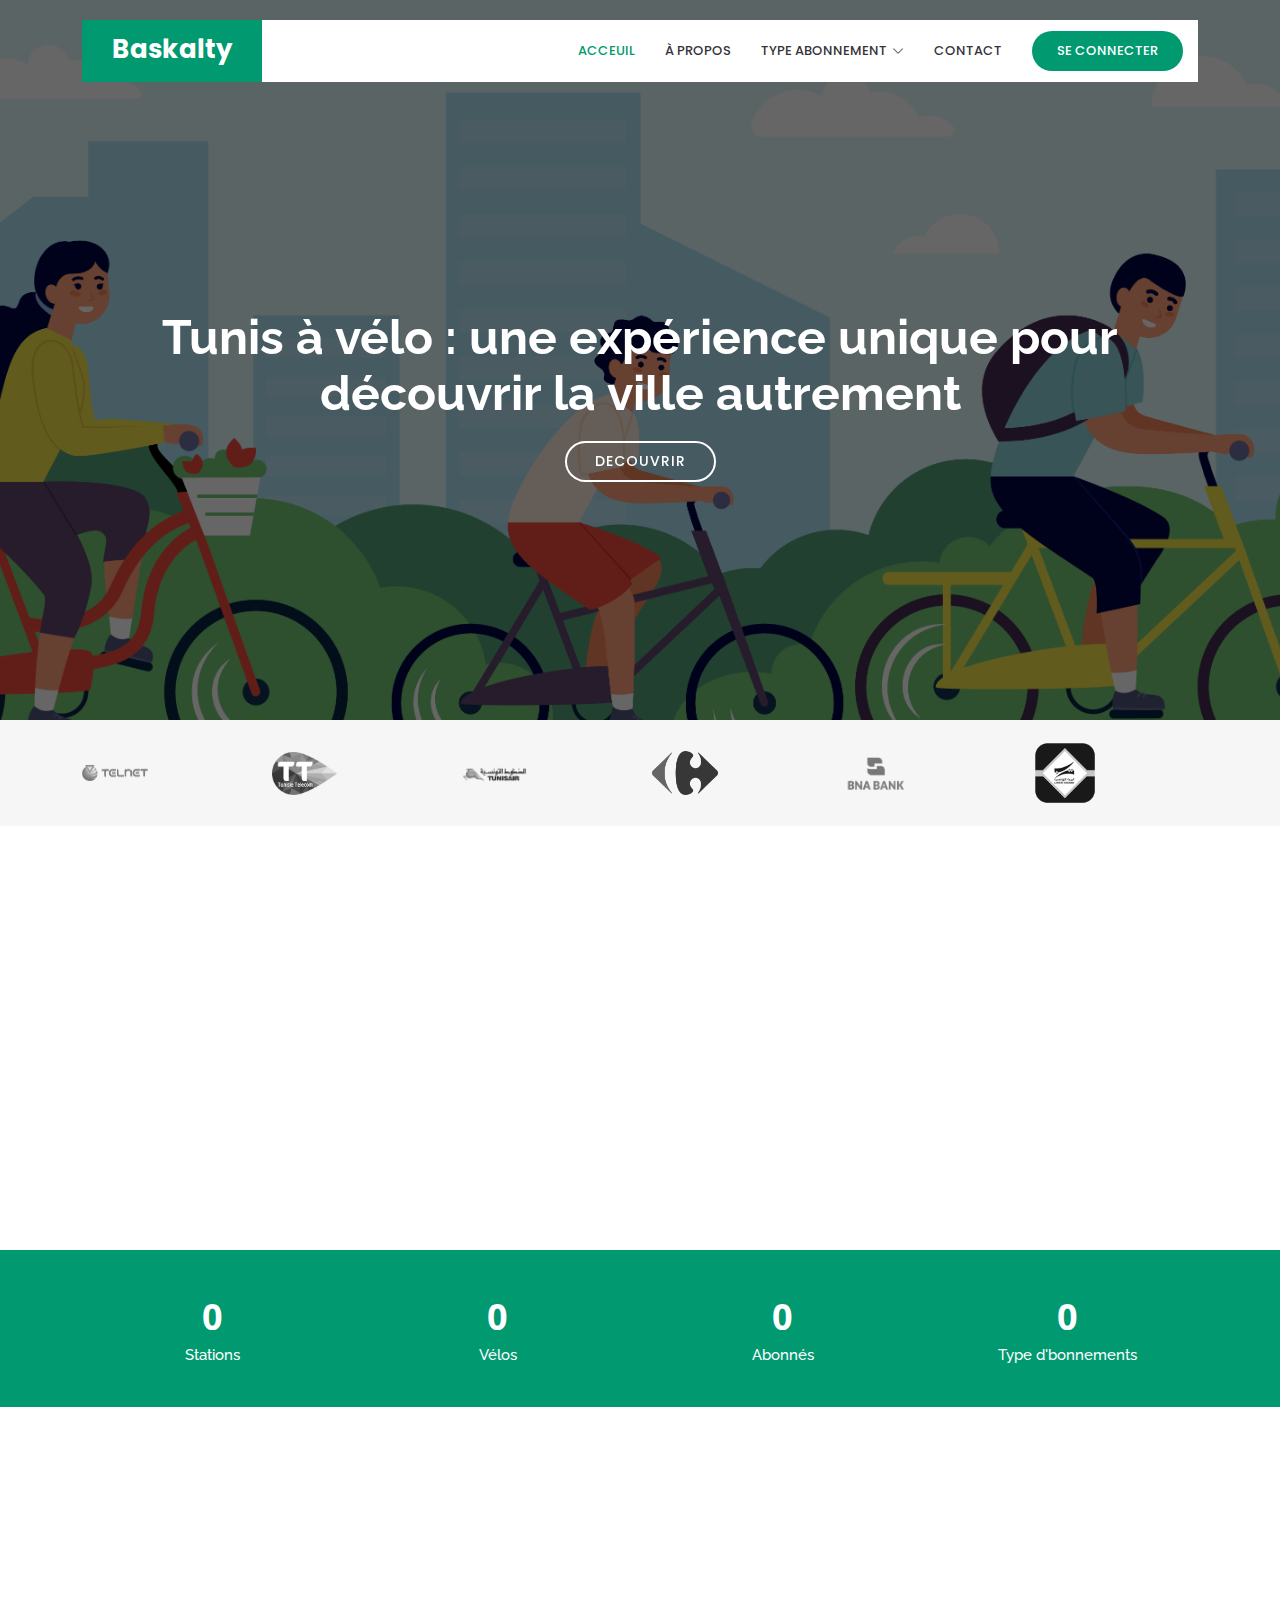
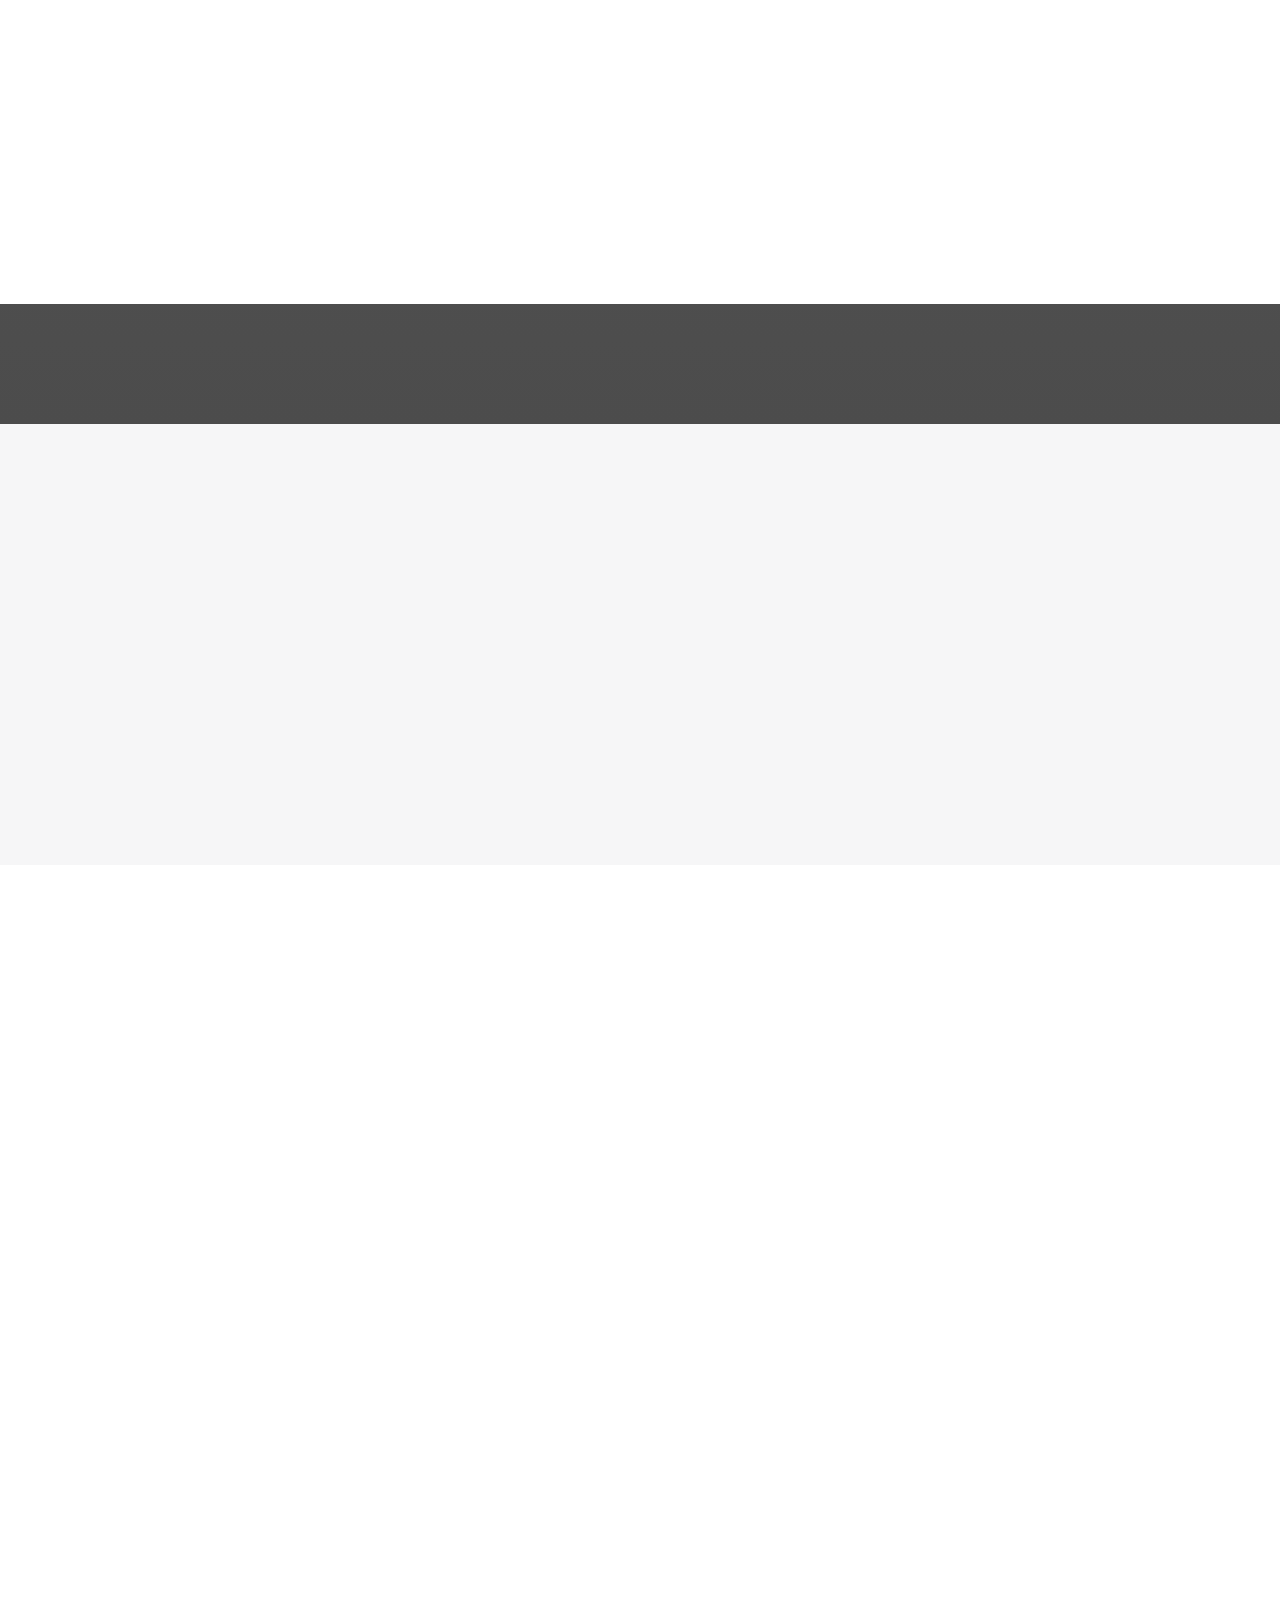
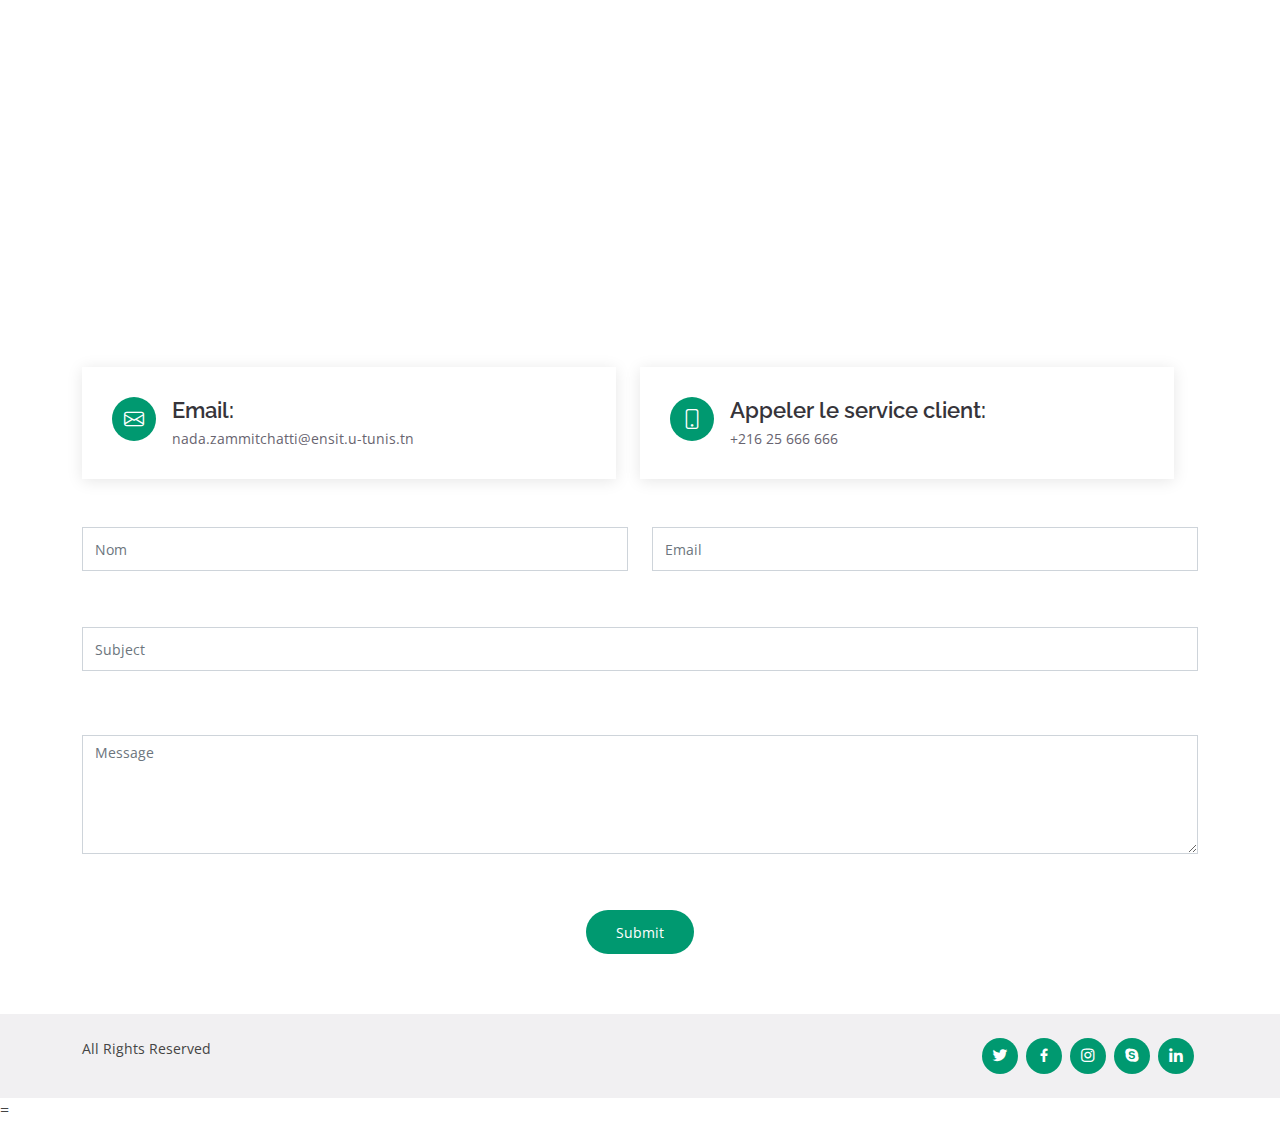
<file: index.html>
<!DOCTYPE html>
<html lang="en">

<head>
  <meta charset="utf-8">
  <meta content="width=device-width, initial-scale=1.0" name="viewport">

  <title>Baskalti</title>
  <meta content="" name="description">
  <meta content="" name="keywords">

  <!-- Favicons -->
  <link href="assets/img/favicon.ico" rel="icon">
  <link href="assets/img/apple-touch-icon.png" rel="apple-touch-icon">

  <!-- Google Fonts -->
  <link href="https://fonts.googleapis.com/css?family=Open+Sans:300,300i,400,400i,600,600i,700,700i|Raleway:300,300i,400,400i,500,500i,600,600i,700,700i|Poppins:300,300i,400,400i,500,500i,600,600i,700,700i" rel="stylesheet">

  <!-- Vendor CSS Files -->
  <link href="assets/vendor/aos/aos.css" rel="stylesheet">
  <link href="assets/vendor/bootstrap/css/bootstrap.min.css" rel="stylesheet">
  <link href="assets/vendor/bootstrap-icons/bootstrap-icons.css" rel="stylesheet">
  <link href="assets/vendor/boxicons/css/boxicons.min.css" rel="stylesheet">
  <link href="assets/vendor/glightbox/css/glightbox.min.css" rel="stylesheet">
  <link href="assets/vendor/remixicon/remixicon.css" rel="stylesheet">
  <link href="assets/vendor/swiper/swiper-bundle.min.css" rel="stylesheet">

  <!-- Template Main CSS File -->
  <link href="assets/css/style.css" rel="stylesheet">

  

</head>

<body>
  <header id="header" class="fixed-top d-flex align-items-center">
    <div class="container">
      <div class="header-container d-flex align-items-center justify-content-between">
        <div class="logo">
          <h1 class="text-light"><a href="index.html"><span>Baskalty</span></a></h1>
        </div>

        <nav id="navbar" class="navbar">
          <ul>
            <li><a class="nav-link scrollto active" href="index.html#hero">ACCEUIL</a></li>
            <li><a class="nav-link scrollto" href="index.html#about">À PROPOS</a></li>
            <li class="dropdown"><a href="#"><span>TYPE ABONNEMENT</span> <i class="bi bi-chevron-down"></i></a>
              <ul>
                <li><a href="index.html#services">Abonnement TunisTU</a></li>
                <li><a href="index.html#services">Abonnement Annuel</a></li>
                <li><a href="index.html#services">Abonnement hebdomadaire</a></li>
                
              </ul>
            </li>
            <li><a class="nav-link scrollto" href="index.html#contact">Contact</a></li>
            <li><a class="getstarted scrollto" href="login.html">Se connecter</a></li>
          </ul>
          <i class="bi bi-list mobile-nav-toggle"></i>
        </nav><!-- .navbar -->

      </div><!-- End Header Container -->
    </div>
  </header><!-- End Header -->

  <!-- ======= Hero Section ======= -->
  <section id="hero" class="d-flex align-items-center">
    <div class="container text-center position-relative" data-aos="fade-in" data-aos-delay="200">
      <h1>Tunis à vélo : une expérience unique pour découvrir la ville autrement</h1>
     
      <a href="#about" class="btn-get-started scrollto">Decouvrir</a>
    </div>
  </section><!-- End Hero -->

  <main id="main">

    <!-- ======= Clients Section ======= -->
    <section id="clients" class="clients">
      <div class="container">

        <div class="row">

          <div class="col-lg-2 col-md-4 col-6 d-flex align-items-center" data-aos="zoom-in" data-aos-delay="100">
            <img src="assets/img/clients/client-1.png" class="img-fluid" alt="">
          </div>

          <div class="col-lg-2 col-md-4 col-6 d-flex align-items-center" data-aos="zoom-in" data-aos-delay="200">
            <img src="assets/img/clients/client-2.png" class="img-fluid" alt="">
          </div>

          <div class="col-lg-2 col-md-4 col-6 d-flex align-items-center" data-aos="zoom-in" data-aos-delay="300">
            <img src="assets/img/clients/client-3.png" class="img-fluid" alt="">
          </div>

          <div class="col-lg-2 col-md-4 col-6 d-flex align-items-center" data-aos="zoom-in" data-aos-delay="400">
            <img src="assets/img/clients/client-4.png" class="img-fluid" alt="">
          </div>

          <div class="col-lg-2 col-md-4 col-6 d-flex align-items-center" data-aos="zoom-in" data-aos-delay="500">
            <img src="assets/img/clients/client-5.png" class="img-fluid" alt="">
          </div>

          <div class="col-lg-2 col-md-4 col-6 d-flex align-items-center" data-aos="zoom-in" data-aos-delay="600">
            <img src="assets/img/clients/client-6.png" class="img-fluid" alt="">
          </div>

        </div>

      </div>
    </section><!-- End Clients Section -->

    <!-- ======= About Section ======= -->
    <section id="about" class="about">
      <div class="container">

        <div class="row content">
          <div class="col-lg-8" data-aos="fade-right" data-aos-delay="100">
            <h2> Tunis lance son premier service de vélo en libre-service</h2>
            <h3>Vous souhaitez vous déplacer en ville rapidement et sans encombre ?
               Pensez alors à la location d'un vélo partagé. Tunisois, la ville se trouve à vos pieds !</h3>
          </div>
          
        </div>

      </div>
    </section><!-- End About Section -->

    <!-- ======= Counts Section ======= -->
    <section id="counts" class="counts">
      <div class="container">

        <div class="row counters">

          <div class="col-lg-3 col-6 text-center">
            <span data-purecounter-start="0" data-purecounter-end="4" data-purecounter-duration="1" class="purecounter"></span>
            <p>Stations</p>
          </div>

          <div class="col-lg-3 col-6 text-center">
            <span data-purecounter-start="0" data-purecounter-end="26" data-purecounter-duration="1" class="purecounter"></span>
            <p>Vélos</p>
          </div>

          <div class="col-lg-3 col-6 text-center">
            <span data-purecounter-start="0" data-purecounter-end="10" data-purecounter-duration="1" class="purecounter"></span>
            <p>Abonnés</p>
          </div>

          <div class="col-lg-3 col-6 text-center">
            <span data-purecounter-start="0" data-purecounter-end="3" data-purecounter-duration="1" class="purecounter"></span>
            <p>Type d'bonnements</p>
          </div>

        </div>

      </div>
    </section><!-- End Counts Section -->

    <!-- ======= Why Us Section ======= -->
    <section id="why-us" class="why-us">
      <div class="container">

        <div class="row">
          <div class="col-lg-4 d-flex align-items-stretch" data-aos="fade-right">
            <div class="content">
              <h3>Pourquoi choisir baskalti?</h3>
            </div>
          </div>
          <div class="col-lg-8 d-flex align-items-stretch">
            <div class="icon-boxes d-flex flex-column justify-content-center">
              <div class="row">
                <div class="col-xl-4 d-flex align-items-stretch" data-aos="zoom-in" data-aos-delay="100">
                  <div class="icon-box mt-4 mt-xl-0">
                    <i class='bx bxs-wallet-alt'></i>
                    <h4>Économique</h4>
                    <p> La location de vélos en libre-service est souvent moins chère que 
                      d'autres moyens de transport en ville.</p>
                  </div>
                </div>
                <div class="col-xl-4 d-flex align-items-stretch" data-aos="zoom-in" data-aos-delay="200">
                  <div class="icon-box mt-4 mt-xl-0">
                    <i class="bx bx-tachometer"></i>
                    <h4>Pratique</h4>
                    <p>Les vélos en libre-service sont pratiques pour les trajets de courte distance.</p>
                  </div>
                </div>
                <div class="col-xl-4 d-flex align-items-stretch" data-aos="zoom-in" data-aos-delay="300">
                  <div class="icon-box mt-4 mt-xl-0">
                    <i class='bx bxs-tree'></i>
                   
                    <h4>Écologique</h4>
                    <p>Les vélos en libre-service sont une option de transport écologique, car ils ne produisent pas de gaz d'échappement nocifs pour l'environnement.</p>
                  </div>
                </div>
              </div>
            </div><!-- End .content-->
          </div>
        </div>

      </div>
    </section><!-- End Why Us Section -->

    <!-- ======= Cta Section ======= -->
    <section id="cta" class="cta">
      <div class="container">

        <div class="text-center" data-aos="zoom-in">
         
        </div>

      </div>
    </section><!-- End Cta Section -->

    <!-- ======= Services Section ======= -->
    <section id="services" class="services section-bg">
      <div class="container">

        <div class="row">
          <div class="col-lg-4">
            <div class="section-title" data-aos="fade-right">
              <h2>Nos abonnements</h2>
             
            </div>
          </div>
          <div class="col-lg-12">
            <div class="row">
              <div class="col-md-4 d-flex align-items-stretch">
                <div class="icon-box" data-aos="zoom-in" data-aos-delay="100">
                  <img src="assets/img/icons/id-card.png" alt="My Icon">
                  <br>
                  <br>
                  <h4><a href="">La carte TunisTU</a></h4>
                  <p>Pour les détenteurs de la carte TunisTu</p>
                </div>
              </div>

              <div class="col-md-4 d-flex align-items-stretch mt-4 mt-lg-0">
                <div class="icon-box" data-aos="zoom-in" data-aos-delay="200">
                  <img src="assets/img/icons/calendar.png" alt="My Icon">
                  <br>
                  <br>
                  <h4><a href="">Une année</a></h4>
                  <p>Parfait pour le cycliste régulier</p>
                </div>
              </div>
              <div class="col-md-4 d-flex align-items-stretch mt-4 mt-lg-0">
                <div class="icon-box" data-aos="zoom-in" data-aos-delay="200">
                  <img src="assets/img/icons/7-days.png" alt="My Icon">
                  <br>
                  <br>
                  
                  <h4><a href="">Une semaine</a></h4>
                  
                  <p>Acceder à Baskalti pendant une semaine</p>
                </div>
              </div>


             

            </div>
          </div>
        </div>

      </div>
    </section><!-- End Services Section -->

    
    <!-- ======= Utilisation Section ======= -->

    <section id="why-us" class="why-us">
      <div class="container">

        <div class="row">
          <div class="col-lg-4 d-flex align-items-stretch" data-aos="fade-right">
            <div class="content">
              <h3>Baskalti en 3 étapes </h3>
            </div>
          </div>
          <div class="col-lg-8 d-flex align-items-stretch">
            <div class="icon-boxes d-flex flex-column justify-content-center">
              <div class="row">
                <div class="col-xl-4 d-flex align-items-stretch" data-aos="zoom-in" data-aos-delay="100">
                  <div class="icon-box mt-4 mt-xl-0">
                    <img src="assets/img/icons/number-1.png" alt="My Icon">
                    <br>
                    <br>
                    <img src="assets/img/buy.png" class="imageset" alt="My Icon">
                    <h4>Acheter</h4>
                    <p> Acheter un Abonnement auprés de la plus proche municipalité ou dans la section acheter</p>
                  </div>
                </div>
                <div class="col-xl-4 d-flex align-items-stretch" data-aos="zoom-in" data-aos-delay="200">
                  <div class="icon-box mt-4 mt-xl-0">
                    <img src="assets/img/icons/number-2.png" alt="My Icon">
                    <br>
                    <br>
                    <img src="assets/img/pick1.png" class="imageset" alt="My Icon">
                    <h4>Retirez votre vélo</h4>
                    <p>scannez votre carte ou tapez votre code utilisateur, tapez votre code Pin à 4 chiffres, puis vous pouvez prendre la clé de votre vélo..</p>
                  </div>
                </div>
                <div class="col-xl-4 d-flex align-items-stretch" data-aos="zoom-in" data-aos-delay="300">
                  <div class="icon-box mt-4 mt-xl-0">
                    <img src="assets/img/icons/number-3.png"   alt="My Icon">
                    <br>
                    <br>
                    <img src="assets/img/pick2.png" class="imageset" alt="My Icon">
                   <h4>Appreciez la balade</h4>
                    
                    <p>Profitez de votre balade</p>
                  </div>
                </div>
              </div>
            </div><!-- End .content-->
          </div>
        </div>

      </div>
    </section>

   

    <!-- ======= Contact Section ======= -->
    <section id="contact" class="contact">
      <div class="container">
        <div class="row">
          <div class="col-lg-4" data-aos="fade-right">
            <div class="section-title">
              <h2>Contact</h2>
            </div>
          </div>

          <div class="col-lg-8" data-aos="fade-up" data-aos-delay="100">
            <iframe  style="border:0; width: 100%; height: 270px;" src="https://www.google.com/maps/embed?pb=!1m18!1m12!1m3!1d3195.40726634006!2d10.177101275199854!3d36.78478457225149!2m3!1f0!2f0!3f0!3m2!1i1024!2i768!4f13.1!3m3!1m2!1s0x12fd340576fc1a05%3A0x25fc1aa869f8cfb6!2s%C3%89cole%20nationale%20sup%C3%A9rieure%20d&#39;ing%C3%A9nieurs%20de%20Tunis%20(ENSIT)!5e0!3m2!1sfr!2stn!4v1681509117998!5m2!1sfr!2stn" frameborder="0" allowfullscreen></iframe>


              <i class="bi bi-geo-alt"></i>
              <h4>Localisation:</h4>
              <p>05 Ave Taha Hussein, Tunis 1008  </p>
            </div>
            <div class="row">
              <div class="col-lg-6 mt-4">
                <div class="info">
                  <i class="bi bi-envelope"></i>
                  <h4>Email:</h4>
                  <p>nada.zammitchatti@ensit.u-tunis.tn</p>
                </div>
              </div>
              <div class="col-lg-6">
                <div class="info w-100 mt-4">
                  <i class="bi bi-phone"></i>
                  <h4>Appeler le service client:</h4>
                  <p>+216 25 666 666</p>
                </div>
              </div>
            </div>

            <!-- //form -->
            
            <!-- c
              <div class="row">
                <div class="col-md-6 form-group">
                  <input type="text" name="name" class="form-control" id="name" placeholder="Your Name" required>
                </div>
                <div class="col-md-6 form-group mt-3 mt-md-0">
                  <input type="email" class="form-control" name="email" id="email" placeholder="Your Email" required>
                </div>
              </div>
              <div class="form-group mt-3">
                <input type="text" class="form-control" name="subject" id="subject" placeholder="Subject" required>
              </div>
              <div class="form-group mt-3">
                <textarea class="form-control" id="message" name="message" rows="5" placeholder="Message" required></textarea>
              </div>
              <div class="my-3">
                <div class="loading">Loading</div>
                <div class="error-message"></div>
                <div class="sent-message">Your message has been sent. Thank you!</div>
              </div>
              <div class="text-center">
                <input type="submit" name="submit" value="Send" style="background: #009970; border: 0; padding: 10px 30px; color: #fff; transition: 0.4s; border-radius: 50px;">
              </div>
            </form> -->
            <br>
            <br>
            <form method="POST" action="phpCode/phpMailer.php" class="contact-form">
              <br>
            <br>
              <div class="row">
                <div class="col-md-6 form-group">
              <input type="text" name="name" id="name"  class="form-control"required placeholder="Nom"><br><br>
              </div>
              <div class="col-md-6 form-group  mt-3 mt-md-0">
              <input type="email" name="email" id="email"class="form-control" required placeholder="Email"><br><br>
              </div>
              </div>
              <div>
          
              <input type="text" name="subject" id="subject" class="form-control" required placeholder="Subject"><br><br>
            </div>
            <div  class="form-group mt-3">
        
              <textarea name="message" id="message" class="form-control" rows="5" required placeholder="Message"></textarea><br><br>
            </div>
            <div class="text-center">
              <input type="submit" name="submit" value="Submit" style="background: #009970; border: 0; padding: 10px 30px; color: #fff; transition: 0.4s; border-radius: 50px;" >
            </div>
          </form>
            
          </div>
        </div>

      </div>
    </section><!-- End Contact Section -->

  </main><!-- End #main -->

  <!-- ======= Footer ======= -->
  <footer id="footer">


    <div class="container d-md-flex py-4">

      <div class="me-md-auto text-center text-md-start">
        <div class="copyright">
        All Rights Reserved
        </div>
      
      </div>
      <div class="social-links text-center text-md-right pt-3 pt-md-0">
        <a href="#" class="twitter"><i class="bx bxl-twitter"></i></a>
        <a href="#" class="facebook"><i class="bx bxl-facebook"></i></a>
        <a href="#" class="instagram"><i class="bx bxl-instagram"></i></a>
        <a href="#" class="google-plus"><i class="bx bxl-skype"></i></a>
        <a href="#" class="linkedin"><i class="bx bxl-linkedin"></i></a>
      </div>
    </div>
  </footer><!-- End Footer -->

  <a href="#" class="back-to-top d-flex align-items-center justify-content-center"><i class="bi bi-arrow-up-short"></i></a>

  <!-- Vendor JS Files -->
=

  <!-- Template Main JS File -->
  <script src="assets/js/main.js"></script>

</body>

  <!-- Vendor JS Files -->

  <script src="assets/vendor/aos/aos.js"></script>
  <script src="assets/vendor/bootstrap/js/bootstrap.bundle.min.js"></script>
  <script src="assets/vendor/glightbox/js/glightbox.min.js"></script>
  <script src="assets/vendor/isotope-layout/isotope.pkgd.min.js"></script>
  <script src="assets/vendor/swiper/swiper-bundle.min.js"></script>
  <script src="assets/vendor/purecounter/purecounter_vanilla.js"></script>




  <!-- Template Main JS File -->
  <script src="assets/js/main.js"></script>
</html>
</file>
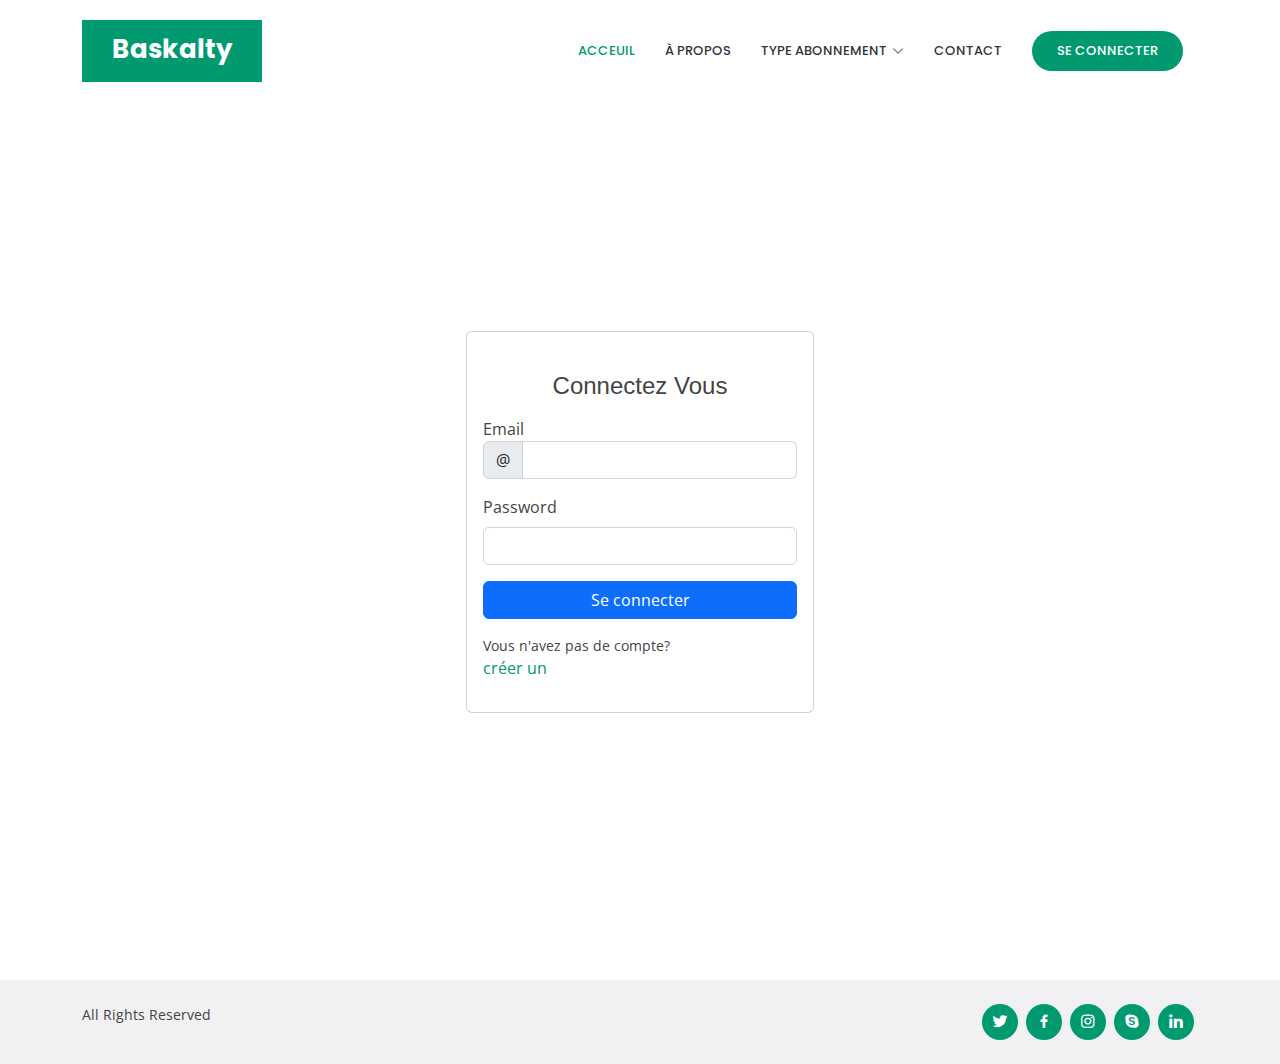
<file: login.html>
<!DOCTYPE html>
<html lang="en">

<head>
  <meta charset="utf-8">
  <meta content="width=device-width, initial-scale=1.0" name="viewport">

  <title>Baskalti</title>
  <meta content="" name="description">
  <meta content="" name="keywordchs">

  <!-- Favicons -->
  <link href="assets/img/favicon.ico" rel="icon">
  <link href="assets/img/apple-touch-icon.png" rel="apple-touch-icon">

  <!-- Google Fonts -->
  <link href="https://fonts.gstatic.com" rel="preconnect">
  <link href="https://fonts.googleapis.com/css?family=Open+Sans:300,300i,400,400i,600,600i,700,700i|Nunito:300,300i,400,400i,600,600i,700,700i|Poppins:300,300i,400,400i,500,500i,600,600i,700,700i" rel="stylesheet">

  <!-- Vendor CSS Files -->
  <link href="assets/vendor1/bootstrap/css/bootstrap.min.css" rel="stylesheet">
  <link href="assets/vendor1/bootstrap-icons/bootstrap-icons.css" rel="stylesheet">
  <link href="assets/vendor1/boxicons/css/boxicons.min.css" rel="stylesheet">
  <link href="assets/vendor1/quill/quill.snow.css" rel="stylesheet">
  <link href="assets/vendor1/quill/quill.bubble.css" rel="stylesheet">
  <link href="assets/vendor1/remixicon/remixicon.css" rel="stylesheet">
  <link href="assets/vendor1/simple-datatables/style.css" rel="stylesheet">

  <link href="assets/css/style.css" rel="stylesheet">

</head>

<body>
  <header id="header" class="fixed-top d-flex align-items-center">
    <div class="container">
      <div class="header-container d-flex align-items-center justify-content-between">
        <div class="logo">
          <h1 class="text-light"><a href="index.html"><span>Baskalty</span></a></h1>
        </div>

        <nav id="navbar" class="navbar">
          <ul>
            <li><a class="nav-link scrollto active" href="index.html#hero">ACCEUIL</a></li>
            <li><a class="nav-link scrollto" href="index.html#about">À PROPOS</a></li>
            <li class="dropdown"><a href="#"><span>TYPE ABONNEMENT</span> <i class="bi bi-chevron-down"></i></a>
              <ul>
                <li><a href="index.html#services">Abonnement TunisTU</a></li>
                <li><a href="index.html#services">Abonnement Annuel</a></li>
                <li><a href="index.html#services">Abonnement hebdomadaire</a></li>
                
              </ul>
            </li>
            <li><a class="nav-link scrollto" href="index.html#contact">Contact</a></li>
            <li><a class="getstarted scrollto" href="#">Se connecter</a></li>
          </ul>
          <i class="bi bi-list mobile-nav-toggle"></i>
        </nav><!-- .navbar -->

      </div><!-- End Header Container -->
    </div>
  </header><!-- End Header -->
<div style="height: 80px;"></div>
  <main>
    <div class="container">

      <section class="section register min-vh-100 d-flex flex-column align-items-center justify-content-center py-4">
        <div class="container">
          <div class="row justify-content-center">
            <div class="col-lg-4 col-md-6 d-flex flex-column align-items-center justify-content-center">

          

              <div class="card mb-3">

                <div class="card-body">
                  <div id="message-container"></div>

                  <script>
                    // Check for the existence of the 'success' query parameter and show success message if it exists
                    const urlParams = new URLSearchParams(window.location.search);
                    if (urlParams.get('success')) {
                      alert("Inscription Réussite !");
                      history.replaceState(null, null, window.location.pathname);


                    }
                    if(urlParams.get('attempt')){
                      alert("Email ou mot de passe incorrect!");
                      history.replaceState(null, null, window.location.pathname);
                    }
                  </script>
                  

                  <div class="pt-4 pb-2">
                    <h5 class="card-title text-center pb-0 fs-4">Connectez Vous</h5>
                 
                  </div>
                  
                  <form class="row g-3 needs-validation" method="POST"  action="phpCode/login.php" >
                                     

                    <div class="col-12">
                      <labe class="form-label">Email</label>
                      <div class="input-group has-validation">
                        <span class="input-group-text" id="inputGroupPrepend">@</span>
                        <input type="text" name="email" class="form-control" id="email" required autocomplete="email">
                        <div class="invalid-feedback">Entrez votre email</div>
                      </div>
                    </div>

                    <div class="col-12">
                      <label for="yourPassword" class="form-label">Password</label>
                      <input type="password" name="pwd" class="form-control" id="pwd" required autocomplete="password">
                      <div class="invalid-feedback">Please enter your password!</div>
                    </div>

                    
                    <div class="col-12" style="color: aquamarine;">
                      <button class="btn btn-primary w-100" name="submit"  type="submit">Se connecter</button>
                    </div>
                    <div class="col-12">
                      <p class="small mb-0">Vous n'avez pas de compte?</p> <a href="signin.html">créer un </a></p>
                    </div>
                  </form>
                 


                </div>
              </div>


            </div>
          </div>
        </div>
      </section>
    </div>
  </main>
  <footer id="footer">


    <div class="container d-md-flex py-4">

      <div class="me-md-auto text-center text-md-start">
        <div class="copyright">
        All Rights Reserved
        </div>
      
      </div>
      <div class="social-links text-center text-md-right pt-3 pt-md-0">
        <a href="#" class="twitter"><i class="bx bxl-twitter"></i></a>
        <a href="#" class="facebook"><i class="bx bxl-facebook"></i></a>
        <a href="#" class="instagram"><i class="bx bxl-instagram"></i></a>
        <a href="#" class="google-plus"><i class="bx bxl-skype"></i></a>
        <a href="#" class="linkedin"><i class="bx bxl-linkedin"></i></a>
      </div>
    </div>
  </footer><!-- End Footer -->

  <a href="#" class="back-to-top d-flex align-items-center justify-content-center"><i class="bi bi-arrow-up-short"></i></a>

  <!-- Vendor JS Files -->

  <!-- Template Main JS File -->
 

</body>

  <!-- Vendor JS Files -->

  <script src="assets/vendor/aos/aos.js"></script>
  <script src="assets/vendor/bootstrap/js/bootstrap.bundle.min.js"></script>
  <script src="assets/vendor/glightbox/js/glightbox.min.js"></script>
  <script src="assets/vendor/isotope-layout/isotope.pkgd.min.js"></script>
  <script src="assets/vendor/swiper/swiper-bundle.min.js"></script>

  <script src="assets/vendor/purecounter/purecounter_vanilla.js"></script>




  <!-- Template Main JS File -->
  <script src="assets/js/main.js"></script>
</html>
</file>
<file: assets/css/style.css>
body {
  font-family: "Open Sans", sans-serif;
  color: #444444;
}

a {
  color: #009970;
  text-decoration: none;
}

a:hover {
  color: #00cc95;
  text-decoration: none;
}

h1,
h2,
h3,
h4,
h5,
h6 {
  font-family: "Raleway", sans-serif;
}

/*--------------------------------------------------------------
# Back to top button
--------------------------------------------------------------*/
.back-to-top {
  position: fixed;
  visibility: hidden;
  opacity: 0;
  right: 15px;
  bottom: 15px;
  z-index: 996;
  background: #009970;
  width: 40px;
  height: 40px;
  border-radius: 50px;
  transition: all 0.4s;
}

.back-to-top i {
  font-size: 28px;
  color: #fff;
  line-height: 0;
}

.back-to-top:hover {
  background: #00c28e;
  color: #fff;
}

.back-to-top.active {
  visibility: visible;
  opacity: 1;
}

/*--------------------------------------------------------------
# Disable AOS delay on mobile
--------------------------------------------------------------*/
@media screen and (max-width: 768px) {
  [data-aos-delay] {
    transition-delay: 0 !important;
  }
}

/*--------------------------------------------------------------
# Header
--------------------------------------------------------------*/
#header {
  transition: all 0.5s;
  z-index: 997;
  transition: all 0.5s;
  top: 20px;
}

#header .header-container {
  background: #fff;
}

#header.header-scrolled {
  background: #fff;
  box-shadow: 0px 2px 15px rgba(0, 0, 0, 0.1);
  top: 0;
}

#header .logo {
  overflow: hidden;
  padding: 16px 30px 12px 30px;
  background: #009970;
}

#header .logo h1 {
  font-size: 26px;
  padding: 0;
  line-height: 1;
  font-weight: 700;
  font-family: "Poppins", sans-serif;
}

#header .logo h1 a,
#header .logo h1 a:hover {
  color: #fff;
  text-decoration: none;
}

#header .logo img {
  padding: 0;
  margin: 0;
  max-height: 40px;
}

@media (max-width: 992px) {
  #header {
    box-shadow: 0px 2px 15px rgba(0, 0, 0, 0.1);
    top: 0;
    background: #009970;
  }

  #header.header-scrolled,
  #header .header-container {
    background: #009970;
  }

  #header .logo {
    padding-left: 0;
  }

  #header .logo h1 {
    font-size: 24px;
  }
}

/*--------------------------------------------------------------
# Navigation Menu
--------------------------------------------------------------*/
/**
* Desktop Navigation 
*/
.navbar {
  padding: 0;
}

.navbar ul {
  margin: 0;
  padding: 0;
  display: flex;
  list-style: none;
  align-items: center;
}

.navbar li {
  position: relative;
}

.navbar a,
.navbar a:focus {
  display: flex;
  align-items: center;
  justify-content: space-between;
  padding: 10px 0 10px 30px;
  color: #36343a;
  transition: 0.3s;
  font-size: 13px;
  font-weight: 500;
  text-transform: uppercase;
  font-family: "Poppins", sans-serif;
  white-space: nowrap;
  transition: 0.3s;
}

.navbar a i,
.navbar a:focus i {
  font-size: 12px;
  line-height: 0;
  margin-left: 5px;
}

.navbar a:hover,
.navbar .active,
.navbar .active:focus,
.navbar li:hover>a {
  color: #009970;
}

.navbar .getstarted,
.navbar .getstarted:focus {
  background: #009970;
  padding: 10px 25px;
  margin-left: 30px;
  margin-right: 15px;
  border-radius: 50px;
  color: #fff;
}

.navbar .getstarted:hover,
.navbar .getstarted:focus:hover {
  color: #fff;
  background: #00b383;
}

.navbar .dropdown ul {
  display: block;
  position: absolute;
  left: 14px;
  top: calc(100% + 30px);
  margin: 0;
  padding: 10px 0;
  z-index: 99;
  opacity: 0;
  visibility: hidden;
  background: #fff;
  box-shadow: 0px 0px 30px rgba(127, 137, 161, 0.25);
  transition: 0.3s;
}

.navbar .dropdown ul li {
  min-width: 200px;
}

.navbar .dropdown ul a {
  padding: 10px 20px;
  text-transform: none;
  font-weight: 500;
}

.navbar .dropdown ul a i {
  font-size: 12px;
}

.navbar .dropdown ul a:hover,
.navbar .dropdown ul .active:hover,
.navbar .dropdown ul li:hover>a {
  color: #009970;
}

.navbar .dropdown:hover>ul {
  opacity: 1;
  top: 100%;
  visibility: visible;
}

.navbar .dropdown .dropdown ul {
  top: 0;
  left: calc(100% - 30px);
  visibility: hidden;
}

.navbar .dropdown .dropdown:hover>ul {
  opacity: 1;
  top: 0;
  left: 100%;
  visibility: visible;
}

@media (max-width: 1366px) {
  .navbar .dropdown .dropdown ul {
    left: -90%;
  }

  .navbar .dropdown .dropdown:hover>ul {
    left: -100%;
  }
}

/**
* Mobile Navigation 
*/
.mobile-nav-toggle {
  color: #fff;
  font-size: 28px;
  cursor: pointer;
  display: none;
  line-height: 0;
  transition: 0.5s;
}

@media (max-width: 991px) {
  .mobile-nav-toggle {
    display: block;
  }

  .navbar ul {
    display: none;
  }
}

.navbar-mobile {
  position: fixed;
  overflow: hidden;
  top: 0;
  right: 0;
  left: 0;
  bottom: 0;
  background: rgba(29, 28, 31, 0.9);
  transition: 0.3s;
  z-index: 999;
}

.navbar-mobile .mobile-nav-toggle {
  position: absolute;
  top: 15px;
  right: 15px;
}

.navbar-mobile ul {
  display: block;
  position: absolute;
  top: 55px;
  right: 15px;
  bottom: 15px;
  left: 15px;
  padding: 10px 0;
  background-color: #fff;
  overflow-y: auto;
  transition: 0.3s;
}

.navbar-mobile a,
.navbar-mobile a:focus {
  padding: 10px 20px;
  font-size: 15px;
  color: #36343a;
}

.navbar-mobile a:hover,
.navbar-mobile .active,
.navbar-mobile li:hover>a {
  color: #009970;
}

.navbar-mobile .getstarted,
.navbar-mobile .getstarted:focus {
  margin: 15px;
}

.navbar-mobile .dropdown ul {
  position: static;
  display: none;
  margin: 10px 20px;
  padding: 10px 0;
  z-index: 99;
  opacity: 1;
  visibility: visible;
  background: #fff;
  box-shadow: 0px 0px 30px rgba(127, 137, 161, 0.25);
}

.navbar-mobile .dropdown ul li {
  min-width: 200px;
}

.navbar-mobile .dropdown ul a {
  padding: 10px 20px;
}

.navbar-mobile .dropdown ul a i {
  font-size: 12px;
}

.navbar-mobile .dropdown ul a:hover,
.navbar-mobile .dropdown ul .active:hover,
.navbar-mobile .dropdown ul li:hover>a {
  color: #009970;
}

.navbar-mobile .dropdown>.dropdown-active {
  display: block;
}

/*--------------------------------------------------------------
# Hero Section
--------------------------------------------------------------*/
#hero {
  width: 100%;
  height: 80vh;
  background: url("../img/kidsbiking.png") center center;
  background-size: cover;
  position: relative;
}

#hero .container {
  padding-top: 80px;
}

#hero:before {
  content: "";
  background: rgba(0, 0, 0, 0.6);
  position: absolute;
  bottom: 0;
  top: 0;
  left: 0;
  right: 0;
}

#hero h1 {
  margin: 0 0 10px 0;
  font-size: 48px;
  font-weight: 700;
  line-height: 56px;
  color: #fff;
}

#hero h2 {
  color: #eee;
  margin-bottom: 40px;
  font-size: 15px;
  font-weight: 500;
  font-family: "Open Sans", sans-serif;
  letter-spacing: 0.5px;
  text-transform: uppercase;
}

#hero .btn-get-started {
  font-family: "Poppins", sans-serif;
  text-transform: uppercase;
  font-weight: 500;
  font-size: 14px;
  letter-spacing: 1px;
  display: inline-block;
  padding: 8px 28px;
  border-radius: 50px;
  transition: 0.5s;
  margin: 10px;
  border: 2px solid #fff;
  color: #fff;
}

#hero .btn-get-started:hover {
  background: #009970;
  border: 2px solid #009970;
}

@media (min-width: 1024px) {
  #hero {
    background-attachment: fixed;
  }
}

@media (max-width: 768px) {
  #hero {
    height: 100vh;
  }

  #hero .container {
    padding-top: 60px;
  }

  #hero h1 {
    font-size: 32px;
    line-height: 36px;
  }
}

/*--------------------------------------------------------------
# Sections General
--------------------------------------------------------------*/
section {
  padding: 60px 0;
  overflow: hidden;
}

.section-bg {
  background-color: #f6f6f7;
}

.section-title {
  padding-bottom: 30px;
}

.section-title h2 {
  font-size: 32px;
  font-weight: bold;
  text-transform: uppercase;
  margin-bottom: 20px;
  padding-bottom: 20px;
  position: relative;
}

.section-title h2::after {
  content: "";
  position: absolute;
  display: block;
  width: 50px;
  height: 3px;
  background: #009970;
  bottom: 0;
  left: 0;
}

.section-title p {
  margin-bottom: 0;
}

/*--------------------------------------------------------------
# Clients
--------------------------------------------------------------*/
.clients {
  background: #f6f6f7;
  text-align: center;
  padding: 5px 0;
}

.clients img {
  width: 40%;
  filter: grayscale(100);
  transition: all 0.4s ease-in-out;
  display: inline-block;
  padding: 15px 0;
}

.clients img:hover {
  filter: none;
  transform: scale(1.1);
}

/*--------------------------------------------------------------
# About
--------------------------------------------------------------*/
.about .content h2 {
  font-weight: 700;
  font-size: 48px;
  line-height: 60px;
  margin-bottom: 20px;
  text-transform: uppercase;
}

.about .content h3 {
  font-weight: 500;
  line-height: 32px;
  font-size: 24px;
}

.about .content ul {
  list-style: none;
  padding: 0;
}

.about .content ul li {
  padding: 10px 0 0 28px;
  position: relative;
}

.about .content ul i {
  left: 0;
  top: 7px;
  position: absolute;
  font-size: 20px;
  color: #009970;
}

.about .content p:last-child {
  margin-bottom: 0;
}

/*--------------------------------------------------------------
# Counts
--------------------------------------------------------------*/
.counts {
  background: #009970;
  padding: 40px 0 20px 0;
  color: #fff;
}

.counts .counters span {
  font-size: 36px;
  display: block;
  font-weight: 700;
}

.counts .counters p {
  padding: 0;
  margin: 0 0 20px 0;
  font-family: "Raleway", sans-serif;
  font-size: 15px;
  font-weight: 500;
}

/*--------------------------------------------------------------
# Why Us
--------------------------------------------------------------*/
.why-us .content {
  padding: 30px;
  background: #009970;
  border-radius: 4px;
  color: #fff;
}

.why-us .content h3 {
  font-weight: 700;
  font-size: 34px;
  margin-bottom: 30px;
}

.why-us .content p {
  margin-bottom: 30px;
}

.why-us .content .more-btn {
  display: inline-block;
  background: rgba(255, 255, 255, 0.1);
  padding: 6px 30px 8px 30px;
  color: #fff;
  border-radius: 50px;
  transition: all ease-in-out 0.4s;
}

.why-us .content .more-btn i {
  font-size: 14px;
}

.why-us .content .more-btn:hover {
  color: #009970;
  background: #fff;
}

.why-us .icon-boxes .icon-box {
  text-align: center;
  border-radius: 10px;
  background: #fff;
  box-shadow: 0px 2px 15px rgba(0, 0, 0, 0.1);
  padding: 40px 30px;
  width: 100%;
  transition: 0.3s;
}

.why-us .icon-boxes .icon-box i {
  font-size: 40px;
  color: #009970;
  margin-bottom: 30px;
}

.why-us .icon-boxes .icon-box h4 {
  font-size: 20px;
  font-weight: 700;
  margin: 0 0 30px 0;
}

.why-us .icon-boxes .icon-box p {
  font-size: 15px;
  color: #848484;
}

.why-us .icon-boxes .icon-box:hover {
  box-shadow: 0px 5px 25px rgba(0, 0, 0, 0.15);
}

/*--------------------------------------------------------------
# Cta
--------------------------------------------------------------*/
.cta {
  background: linear-gradient(rgba(2, 2, 2, 0.7), rgba(0, 0, 0, 0.7)), url("../img/cta-bg.jpg") fixed center center;
  background-size: cover;
  padding: 60px 0;
}

.cta h3 {
  color: #fff;
  font-size: 28px;
  font-weight: 700;
}

.cta p {
  color: #fff;
}

.cta .cta-btn {
  font-family: "Raleway", sans-serif;
  text-transform: uppercase;
  font-weight: 600;
  font-size: 15px;
  letter-spacing: 1px;
  display: inline-block;
  padding: 8px 28px;
  border-radius: 25px;
  transition: 0.5s;
  margin-top: 10px;
  border: 2px solid #fff;
  color: #fff;
}

.cta .cta-btn:hover {
  background: #009970;
  border: 2px solid #009970;
}

/*--------------------------------------------------------------
# Services
--------------------------------------------------------------*/
.services .icon-box {
  text-align: center;
  padding: 40px 20px;
  transition: all ease-in-out 0.3s;
  background: #fff;
}

.services .icon-box .icon {
  margin: 0 auto;
  width: 64px;
  height: 64px;
  border-radius: 50px;
  border: 1px solid #009970;
  display: flex;
  align-items: center;
  justify-content: center;
  margin-bottom: 20px;
  transition: ease-in-out 0.3s;
  color: #009970;
}

.services .icon-box .icon i {
  font-size: 28px;
}

.services .icon-box h4 {
  font-weight: 700;
  margin-bottom: 15px;
  font-size: 24px;
}

.services .icon-box h4 a {
  color: #36343a;
  transition: ease-in-out 0.3s;
}

.services .icon-box p {
  line-height: 24px;
  font-size: 14px;
  margin-bottom: 0;
}

.services .icon-box:hover {
  border-color: #fff;
  box-shadow: 0px 0 25px 0 rgba(0, 0, 0, 0.1);
}

.services .icon-box:hover h4 a {
  color: #009970;
}

.services .icon-box:hover .icon {
  color: #fff;
  background: #009970;
}

/*--------------------------------------------------------------
# Portfolio
--------------------------------------------------------------*/
.portfolio .portfolio-item {
  margin-bottom: 30px;
}

.portfolio #portfolio-flters {
  padding: 0;
  margin: 0 auto 20px auto;
  list-style: none;
  text-align: center;
}

.portfolio #portfolio-flters li {
  cursor: pointer;
  display: inline-block;
  padding: 8px 16px 8px 16px;
  font-size: 14px;
  font-weight: 500;
  line-height: 1;
  text-transform: uppercase;
  color: #444444;
  margin-bottom: 5px;
  transition: all 0.3s ease-in-out;
  border-radius: 50px;
  font-family: "Poppins", sans-serif;
}

.portfolio #portfolio-flters li:hover,
.portfolio #portfolio-flters li.filter-active {
  color: #fff;
  background: #009970;
}

.portfolio #portfolio-flters li:last-child {
  margin-right: 0;
}

.portfolio .portfolio-wrap {
  transition: 0.3s;
  position: relative;
  overflow: hidden;
  z-index: 1;
  background: rgba(54, 52, 58, 0.6);
}

.portfolio .portfolio-wrap::before {
  content: "";
  background: rgba(54, 52, 58, 0.6);
  position: absolute;
  left: 0;
  right: 0;
  top: 0;
  bottom: 0;
  transition: all ease-in-out 0.3s;
  z-index: 2;
  opacity: 0;
}

.portfolio .portfolio-wrap img {
  transition: all ease-in-out 0.3s;
}

.portfolio .portfolio-wrap .portfolio-info {
  opacity: 0;
  position: absolute;
  top: 0;
  left: 0;
  right: 0;
  bottom: 0;
  z-index: 3;
  transition: all ease-in-out 0.3s;
  display: flex;
  flex-direction: column;
  justify-content: flex-end;
  align-items: center;
  padding: 20px;
}

.portfolio .portfolio-wrap .portfolio-info h4 {
  font-size: 20px;
  color: #fff;
  font-weight: 600;
}

.portfolio .portfolio-wrap .portfolio-info p {
  color: rgba(255, 255, 255, 0.7);
  font-size: 14px;
  text-transform: uppercase;
  padding: 0;
  margin: 0;
  font-style: italic;
}

.portfolio .portfolio-wrap .portfolio-links {
  text-align: center;
  z-index: 4;
}

.portfolio .portfolio-wrap .portfolio-links a {
  color: #fff;
  margin: 0 5px 0 0;
  font-size: 28px;
  display: inline-block;
  transition: 0.3s;
}

.portfolio .portfolio-wrap .portfolio-links a:hover {
  color: #00cc95;
}

.portfolio .portfolio-wrap:hover::before {
  opacity: 1;
}

.portfolio .portfolio-wrap:hover img {
  transform: scale(1.2);
}

.portfolio .portfolio-wrap:hover .portfolio-info {
  opacity: 1;
}

/*--------------------------------------------------------------
# Portfolio Details
--------------------------------------------------------------*/
.portfolio-details {
  padding-top: 40px;
}

.portfolio-details .portfolio-details-slider img {
  width: 100%;
}

.portfolio-details .portfolio-details-slider .swiper-pagination {
  margin-top: 20px;
  position: relative;
}

.portfolio-details .portfolio-details-slider .swiper-pagination .swiper-pagination-bullet {
  width: 12px;
  height: 12px;
  background-color: #fff;
  opacity: 1;
  border: 1px solid #009970;
}

.portfolio-details .portfolio-details-slider .swiper-pagination .swiper-pagination-bullet-active {
  background-color: #009970;
}

.portfolio-details .portfolio-info {
  padding: 30px;
  box-shadow: 0px 0 30px rgba(54, 52, 58, 0.08);
}

.portfolio-details .portfolio-info h3 {
  font-size: 22px;
  font-weight: 700;
  margin-bottom: 20px;
  padding-bottom: 20px;
  border-bottom: 1px solid #eee;
}

.portfolio-details .portfolio-info ul {
  list-style: none;
  padding: 0;
  font-size: 15px;
}

.portfolio-details .portfolio-info ul li+li {
  margin-top: 10px;
}

.portfolio-details .portfolio-description {
  padding-top: 30px;
}

.portfolio-details .portfolio-description h2 {
  font-size: 26px;
  font-weight: 700;
  margin-bottom: 20px;
}

.portfolio-details .portfolio-description p {
  padding: 0;
}



/*--------------------------------------------------------------
# Contact
--------------------------------------------------------------*/
.contact .info {
  padding: 30px;
  width: 100%;
  background: #fff;
  box-shadow: 0px 2px 15px rgba(0, 0, 0, 0.1);
}

.contact .info i {
  font-size: 20px;
  color: #fff;
  float: left;
  width: 44px;
  height: 44px;
  background: #009970;
  display: flex;
  justify-content: center;
  align-items: center;
  border-radius: 50px;
  transition: all 0.3s ease-in-out;
}

.contact .info h4 {
  padding: 0 0 0 60px;
  font-size: 22px;
  font-weight: 600;
  margin-bottom: 5px;
  color: #36343a;
}

.contact .info p {
  padding: 0 0 0 60px;
  margin-bottom: 0;
  font-size: 14px;
  color: #686470;
}



.contact-form  .form-group {
  padding-bottom: 8px;
}




.contact-form  .sent-message {
  display: none;
  color: #fff;
  background: #18d26e;
  text-align: center;
  padding: 15px;
  font-weight: 600;
}

.contact-form  .loading {
  display: none;
  background: #fff;
  text-align: center;
  padding: 15px;
}

.contact-form  .loading:before {
  content: "";
  display: inline-block;
  border-radius: 50%;
  width: 24px;
  height: 24px;
  margin: 0 10px -6px 0;
  border: 3px solid #18d26e;
  border-top-color: #eee;
  animation: animate-loading 1s linear infinite;
}

.contact-form  input,
.contact-form  textarea {
  border-radius: 0;
  box-shadow: none;
  font-size: 14px;
}

.contact-form  input {
  height: 44px;
}

.contact-fom  textarea {
  padding: 10px 12px;
}

.contact-form  button[type=submit] {
  background: #009970;
  border: 0;
  padding: 10px 30px;
  color: #fff;
  transition: 0.4s;
  border-radius: 50px;
}

.contact-form  button[type=submit]:hover {
  background: #00805d;
}

@keyframes animate-loading {
  0% {
    transform: rotate(0deg);
  }

  100% {
    transform: rotate(360deg);
  }
}

/*--------------------------------------------------------------
# Breadcrumbs
--------------------------------------------------------------*/
.breadcrumbs {
  padding: 15px 0;
  background: #f6f6f7;
  margin-top: 100px;
}

.breadcrumbs h2 {
  font-size: 24px;
  line-height: 1;
  font-weight: 400;
}

.breadcrumbs ol {
  display: flex;
  flex-wrap: wrap;
  list-style: none;
  padding: 0;
  margin: 0;
  font-size: 14px;
}

.breadcrumbs ol li+li {
  padding-left: 10px;
}

.breadcrumbs ol li+li::before {
  display: inline-block;
  padding-right: 10px;
  color: #4f4c55;
  content: "/";
}

@media (max-width: 768px) {
  .breadcrumbs .d-flex {
    display: block !important;
  }

  .breadcrumbs ol {
    display: block;
  }

  .breadcrumbs ol li {
    display: inline-block;
  }
}

/*--------------------------------------------------------------
# Footer
--------------------------------------------------------------*/
#footer {
  color: #444444;
  font-size: 14px;
  background: #f1f0f2;
}

#footer .footer-top {
  padding: 60px 0 30px 0;
  background: #f9f8f9;
}

#footer .footer-top .footer-contact {
  margin-bottom: 30px;
}

#footer .footer-top .footer-contact h4 {
  font-size: 22px;
  margin: 0 0 30px 0;
  padding: 2px 0 2px 0;
  line-height: 1;
  font-weight: 700;
}

#footer .footer-top .footer-contact p {
  font-size: 14px;
  line-height: 24px;
  margin-bottom: 0;
  font-family: "Raleway", sans-serif;
  color: #777777;
}

#footer .footer-top h4 {
  font-size: 16px;
  font-weight: bold;
  color: #444444;
  position: relative;
  padding-bottom: 12px;
}

#footer .footer-top .footer-links {
  margin-bottom: 30px;
}

#footer .footer-top .footer-links ul {
  list-style: none;
  padding: 0;
  margin: 0;
}

#footer .footer-top .footer-links ul i {
  padding-right: 2px;
  color: #00c28e;
  font-size: 18px;
  line-height: 1;
}

#footer .footer-top .footer-links ul li {
  padding: 10px 0;
  display: flex;
  align-items: center;
}

#footer .footer-top .footer-links ul li:first-child {
  padding-top: 0;
}

#footer .footer-top .footer-links ul a {
  color: #777777;
  transition: 0.3s;
  display: inline-block;
  line-height: 1;
}

#footer .footer-top .footer-links ul a:hover {
  text-decoration: none;
  color: #009970;
}

#footer .footer-newsletter {
  font-size: 15px;
}

#footer .footer-newsletter h4 {
  font-size: 16px;
  font-weight: bold;
  color: #444444;
  position: relative;
  padding-bottom: 12px;
}

#footer .footer-newsletter form {
  margin-top: 30px;
  background: #fff;
  padding: 6px 10px;
  position: relative;
  border-radius: 50px;
  text-align: left;
  border: 1px solid #e4e3e6;
}

#footer .footer-newsletter form input[type=email] {
  border: 0;
  padding: 4px 8px;
  width: calc(100% - 100px);
}

#footer .footer-newsletter form input[type=submit] {
  position: absolute;
  top: 0;
  right: -2px;
  bottom: 0;
  border: 0;
  background: none;
  font-size: 16px;
  padding: 0 20px;
  background: #009970;
  color: #fff;
  transition: 0.3s;
  border-radius: 50px;
  box-shadow: 0px 2px 15px rgba(0, 0, 0, 0.1);
}

#footer .footer-newsletter form input[type=submit]:hover {
  background: #00664b;
}

#footer .credits {
  padding-top: 5px;
  font-size: 13px;
  color: #444444;
}

#footer .social-links a {
  font-size: 18px;
  display: inline-block;
  background: #009970;
  color: #fff;
  line-height: 1;
  padding: 8px 0;
  margin-right: 4px;
  border-radius: 50%;
  text-align: center;
  width: 36px;
  height: 36px;
  transition: 0.3s;
}

#footer .social-links a:hover {
  background: #00805d;
  color: #fff;
  text-decoration: none;
}
img {
  display: inline-block;
  width: 40px;
  height: 40px;
  vertical-align: middle;
}
.imageset{
  width: 150px;
  height: 150px;

}
</file>
<file: assets/vendor1/quill/quill.snow.css>
/*!
 * Quill Editor v1.3.7
 * https://quilljs.com/
 * Copyright (c) 2014, Jason Chen
 * Copyright (c) 2013, salesforce.com
 */
.ql-container {
  box-sizing: border-box;
  font-family: Helvetica, Arial, sans-serif;
  font-size: 13px;
  height: 100%;
  margin: 0px;
  position: relative;
}
.ql-container.ql-disabled .ql-tooltip {
  visibility: hidden;
}
.ql-container.ql-disabled .ql-editor ul[data-checked] > li::before {
  pointer-events: none;
}
.ql-clipboard {
  left: -100000px;
  height: 1px;
  overflow-y: hidden;
  position: absolute;
  top: 50%;
}
.ql-clipboard p {
  margin: 0;
  padding: 0;
}
.ql-editor {
  box-sizing: border-box;
  line-height: 1.42;
  height: 100%;
  outline: none;
  overflow-y: auto;
  padding: 12px 15px;
  tab-size: 4;
  -moz-tab-size: 4;
  text-align: left;
  white-space: pre-wrap;
  word-wrap: break-word;
}
.ql-editor > * {
  cursor: text;
}
.ql-editor p,
.ql-editor ol,
.ql-editor ul,
.ql-editor pre,
.ql-editor blockquote,
.ql-editor h1,
.ql-editor h2,
.ql-editor h3,
.ql-editor h4,
.ql-editor h5,
.ql-editor h6 {
  margin: 0;
  padding: 0;
  counter-reset: list-1 list-2 list-3 list-4 list-5 list-6 list-7 list-8 list-9;
}
.ql-editor ol,
.ql-editor ul {
  padding-left: 1.5em;
}
.ql-editor ol > li,
.ql-editor ul > li {
  list-style-type: none;
}
.ql-editor ul > li::before {
  content: '\2022';
}
.ql-editor ul[data-checked=true],
.ql-editor ul[data-checked=false] {
  pointer-events: none;
}
.ql-editor ul[data-checked=true] > li *,
.ql-editor ul[data-checked=false] > li * {
  pointer-events: all;
}
.ql-editor ul[data-checked=true] > li::before,
.ql-editor ul[data-checked=false] > li::before {
  color: #777;
  cursor: pointer;
  pointer-events: all;
}
.ql-editor ul[data-checked=true] > li::before {
  content: '\2611';
}
.ql-editor ul[data-checked=false] > li::before {
  content: '\2610';
}
.ql-editor li::before {
  display: inline-block;
  white-space: nowrap;
  width: 1.2em;
}
.ql-editor li:not(.ql-direction-rtl)::before {
  margin-left: -1.5em;
  margin-right: 0.3em;
  text-align: right;
}
.ql-editor li.ql-direction-rtl::before {
  margin-left: 0.3em;
  margin-right: -1.5em;
}
.ql-editor ol li:not(.ql-direction-rtl),
.ql-editor ul li:not(.ql-direction-rtl) {
  padding-left: 1.5em;
}
.ql-editor ol li.ql-direction-rtl,
.ql-editor ul li.ql-direction-rtl {
  padding-right: 1.5em;
}
.ql-editor ol li {
  counter-reset: list-1 list-2 list-3 list-4 list-5 list-6 list-7 list-8 list-9;
  counter-increment: list-0;
}
.ql-editor ol li:before {
  content: counter(list-0, decimal) '. ';
}
.ql-editor ol li.ql-indent-1 {
  counter-increment: list-1;
}
.ql-editor ol li.ql-indent-1:before {
  content: counter(list-1, lower-alpha) '. ';
}
.ql-editor ol li.ql-indent-1 {
  counter-reset: list-2 list-3 list-4 list-5 list-6 list-7 list-8 list-9;
}
.ql-editor ol li.ql-indent-2 {
  counter-increment: list-2;
}
.ql-editor ol li.ql-indent-2:before {
  content: counter(list-2, lower-roman) '. ';
}
.ql-editor ol li.ql-indent-2 {
  counter-reset: list-3 list-4 list-5 list-6 list-7 list-8 list-9;
}
.ql-editor ol li.ql-indent-3 {
  counter-increment: list-3;
}
.ql-editor ol li.ql-indent-3:before {
  content: counter(list-3, decimal) '. ';
}
.ql-editor ol li.ql-indent-3 {
  counter-reset: list-4 list-5 list-6 list-7 list-8 list-9;
}
.ql-editor ol li.ql-indent-4 {
  counter-increment: list-4;
}
.ql-editor ol li.ql-indent-4:before {
  content: counter(list-4, lower-alpha) '. ';
}
.ql-editor ol li.ql-indent-4 {
  counter-reset: list-5 list-6 list-7 list-8 list-9;
}
.ql-editor ol li.ql-indent-5 {
  counter-increment: list-5;
}
.ql-editor ol li.ql-indent-5:before {
  content: counter(list-5, lower-roman) '. ';
}
.ql-editor ol li.ql-indent-5 {
  counter-reset: list-6 list-7 list-8 list-9;
}
.ql-editor ol li.ql-indent-6 {
  counter-increment: list-6;
}
.ql-editor ol li.ql-indent-6:before {
  content: counter(list-6, decimal) '. ';
}
.ql-editor ol li.ql-indent-6 {
  counter-reset: list-7 list-8 list-9;
}
.ql-editor ol li.ql-indent-7 {
  counter-increment: list-7;
}
.ql-editor ol li.ql-indent-7:before {
  content: counter(list-7, lower-alpha) '. ';
}
.ql-editor ol li.ql-indent-7 {
  counter-reset: list-8 list-9;
}
.ql-editor ol li.ql-indent-8 {
  counter-increment: list-8;
}
.ql-editor ol li.ql-indent-8:before {
  content: counter(list-8, lower-roman) '. ';
}
.ql-editor ol li.ql-indent-8 {
  counter-reset: list-9;
}
.ql-editor ol li.ql-indent-9 {
  counter-increment: list-9;
}
.ql-editor ol li.ql-indent-9:before {
  content: counter(list-9, decimal) '. ';
}
.ql-editor .ql-indent-1:not(.ql-direction-rtl) {
  padding-left: 3em;
}
.ql-editor li.ql-indent-1:not(.ql-direction-rtl) {
  padding-left: 4.5em;
}
.ql-editor .ql-indent-1.ql-direction-rtl.ql-align-right {
  padding-right: 3em;
}
.ql-editor li.ql-indent-1.ql-direction-rtl.ql-align-right {
  padding-right: 4.5em;
}
.ql-editor .ql-indent-2:not(.ql-direction-rtl) {
  padding-left: 6em;
}
.ql-editor li.ql-indent-2:not(.ql-direction-rtl) {
  padding-left: 7.5em;
}
.ql-editor .ql-indent-2.ql-direction-rtl.ql-align-right {
  padding-right: 6em;
}
.ql-editor li.ql-indent-2.ql-direction-rtl.ql-align-right {
  padding-right: 7.5em;
}
.ql-editor .ql-indent-3:not(.ql-direction-rtl) {
  padding-left: 9em;
}
.ql-editor li.ql-indent-3:not(.ql-direction-rtl) {
  padding-left: 10.5em;
}
.ql-editor .ql-indent-3.ql-direction-rtl.ql-align-right {
  padding-right: 9em;
}
.ql-editor li.ql-indent-3.ql-direction-rtl.ql-align-right {
  padding-right: 10.5em;
}
.ql-editor .ql-indent-4:not(.ql-direction-rtl) {
  padding-left: 12em;
}
.ql-editor li.ql-indent-4:not(.ql-direction-rtl) {
  padding-left: 13.5em;
}
.ql-editor .ql-indent-4.ql-direction-rtl.ql-align-right {
  padding-right: 12em;
}
.ql-editor li.ql-indent-4.ql-direction-rtl.ql-align-right {
  padding-right: 13.5em;
}
.ql-editor .ql-indent-5:not(.ql-direction-rtl) {
  padding-left: 15em;
}
.ql-editor li.ql-indent-5:not(.ql-direction-rtl) {
  padding-left: 16.5em;
}
.ql-editor .ql-indent-5.ql-direction-rtl.ql-align-right {
  padding-right: 15em;
}
.ql-editor li.ql-indent-5.ql-direction-rtl.ql-align-right {
  padding-right: 16.5em;
}
.ql-editor .ql-indent-6:not(.ql-direction-rtl) {
  padding-left: 18em;
}
.ql-editor li.ql-indent-6:not(.ql-direction-rtl) {
  padding-left: 19.5em;
}
.ql-editor .ql-indent-6.ql-direction-rtl.ql-align-right {
  padding-right: 18em;
}
.ql-editor li.ql-indent-6.ql-direction-rtl.ql-align-right {
  padding-right: 19.5em;
}
.ql-editor .ql-indent-7:not(.ql-direction-rtl) {
  padding-left: 21em;
}
.ql-editor li.ql-indent-7:not(.ql-direction-rtl) {
  padding-left: 22.5em;
}
.ql-editor .ql-indent-7.ql-direction-rtl.ql-align-right {
  padding-right: 21em;
}
.ql-editor li.ql-indent-7.ql-direction-rtl.ql-align-right {
  padding-right: 22.5em;
}
.ql-editor .ql-indent-8:not(.ql-direction-rtl) {
  padding-left: 24em;
}
.ql-editor li.ql-indent-8:not(.ql-direction-rtl) {
  padding-left: 25.5em;
}
.ql-editor .ql-indent-8.ql-direction-rtl.ql-align-right {
  padding-right: 24em;
}
.ql-editor li.ql-indent-8.ql-direction-rtl.ql-align-right {
  padding-right: 25.5em;
}
.ql-editor .ql-indent-9:not(.ql-direction-rtl) {
  padding-left: 27em;
}
.ql-editor li.ql-indent-9:not(.ql-direction-rtl) {
  padding-left: 28.5em;
}
.ql-editor .ql-indent-9.ql-direction-rtl.ql-align-right {
  padding-right: 27em;
}
.ql-editor li.ql-indent-9.ql-direction-rtl.ql-align-right {
  padding-right: 28.5em;
}
.ql-editor .ql-video {
  display: block;
  max-width: 100%;
}
.ql-editor .ql-video.ql-align-center {
  margin: 0 auto;
}
.ql-editor .ql-video.ql-align-right {
  margin: 0 0 0 auto;
}
.ql-editor .ql-bg-black {
  background-color: #000;
}
.ql-editor .ql-bg-red {
  background-color: #e60000;
}
.ql-editor .ql-bg-orange {
  background-color: #f90;
}
.ql-editor .ql-bg-yellow {
  background-color: #ff0;
}
.ql-editor .ql-bg-green {
  background-color: #008a00;
}
.ql-editor .ql-bg-blue {
  background-color: #06c;
}
.ql-editor .ql-bg-purple {
  background-color: #93f;
}
.ql-editor .ql-color-white {
  color: #fff;
}
.ql-editor .ql-color-red {
  color: #e60000;
}
.ql-editor .ql-color-orange {
  color: #f90;
}
.ql-editor .ql-color-yellow {
  color: #ff0;
}
.ql-editor .ql-color-green {
  color: #008a00;
}
.ql-editor .ql-color-blue {
  color: #06c;
}
.ql-editor .ql-color-purple {
  color: #93f;
}
.ql-editor .ql-font-serif {
  font-family: Georgia, Times New Roman, serif;
}
.ql-editor .ql-font-monospace {
  font-family: Monaco, Courier New, monospace;
}
.ql-editor .ql-size-small {
  font-size: 0.75em;
}
.ql-editor .ql-size-large {
  font-size: 1.5em;
}
.ql-editor .ql-size-huge {
  font-size: 2.5em;
}
.ql-editor .ql-direction-rtl {
  direction: rtl;
  text-align: inherit;
}
.ql-editor .ql-align-center {
  text-align: center;
}
.ql-editor .ql-align-justify {
  text-align: justify;
}
.ql-editor .ql-align-right {
  text-align: right;
}
.ql-editor.ql-blank::before {
  color: rgba(0,0,0,0.6);
  content: attr(data-placeholder);
  font-style: italic;
  left: 15px;
  pointer-events: none;
  position: absolute;
  right: 15px;
}
.ql-snow.ql-toolbar:after,
.ql-snow .ql-toolbar:after {
  clear: both;
  content: '';
  display: table;
}
.ql-snow.ql-toolbar button,
.ql-snow .ql-toolbar button {
  background: none;
  border: none;
  cursor: pointer;
  display: inline-block;
  float: left;
  height: 24px;
  padding: 3px 5px;
  width: 28px;
}
.ql-snow.ql-toolbar button svg,
.ql-snow .ql-toolbar button svg {
  float: left;
  height: 100%;
}
.ql-snow.ql-toolbar button:active:hover,
.ql-snow .ql-toolbar button:active:hover {
  outline: none;
}
.ql-snow.ql-toolbar input.ql-image[type=file],
.ql-snow .ql-toolbar input.ql-image[type=file] {
  display: none;
}
.ql-snow.ql-toolbar button:hover,
.ql-snow .ql-toolbar button:hover,
.ql-snow.ql-toolbar button:focus,
.ql-snow .ql-toolbar button:focus,
.ql-snow.ql-toolbar button.ql-active,
.ql-snow .ql-toolbar button.ql-active,
.ql-snow.ql-toolbar .ql-picker-label:hover,
.ql-snow .ql-toolbar .ql-picker-label:hover,
.ql-snow.ql-toolbar .ql-picker-label.ql-active,
.ql-snow .ql-toolbar .ql-picker-label.ql-active,
.ql-snow.ql-toolbar .ql-picker-item:hover,
.ql-snow .ql-toolbar .ql-picker-item:hover,
.ql-snow.ql-toolbar .ql-picker-item.ql-selected,
.ql-snow .ql-toolbar .ql-picker-item.ql-selected {
  color: #06c;
}
.ql-snow.ql-toolbar button:hover .ql-fill,
.ql-snow .ql-toolbar button:hover .ql-fill,
.ql-snow.ql-toolbar button:focus .ql-fill,
.ql-snow .ql-toolbar button:focus .ql-fill,
.ql-snow.ql-toolbar button.ql-active .ql-fill,
.ql-snow .ql-toolbar button.ql-active .ql-fill,
.ql-snow.ql-toolbar .ql-picker-label:hover .ql-fill,
.ql-snow .ql-toolbar .ql-picker-label:hover .ql-fill,
.ql-snow.ql-toolbar .ql-picker-label.ql-active .ql-fill,
.ql-snow .ql-toolbar .ql-picker-label.ql-active .ql-fill,
.ql-snow.ql-toolbar .ql-picker-item:hover .ql-fill,
.ql-snow .ql-toolbar .ql-picker-item:hover .ql-fill,
.ql-snow.ql-toolbar .ql-picker-item.ql-selected .ql-fill,
.ql-snow .ql-toolbar .ql-picker-item.ql-selected .ql-fill,
.ql-snow.ql-toolbar button:hover .ql-stroke.ql-fill,
.ql-snow .ql-toolbar button:hover .ql-stroke.ql-fill,
.ql-snow.ql-toolbar button:focus .ql-stroke.ql-fill,
.ql-snow .ql-toolbar button:focus .ql-stroke.ql-fill,
.ql-snow.ql-toolbar button.ql-active .ql-stroke.ql-fill,
.ql-snow .ql-toolbar button.ql-active .ql-stroke.ql-fill,
.ql-snow.ql-toolbar .ql-picker-label:hover .ql-stroke.ql-fill,
.ql-snow .ql-toolbar .ql-picker-label:hover .ql-stroke.ql-fill,
.ql-snow.ql-toolbar .ql-picker-label.ql-active .ql-stroke.ql-fill,
.ql-snow .ql-toolbar .ql-picker-label.ql-active .ql-stroke.ql-fill,
.ql-snow.ql-toolbar .ql-picker-item:hover .ql-stroke.ql-fill,
.ql-snow .ql-toolbar .ql-picker-item:hover .ql-stroke.ql-fill,
.ql-snow.ql-toolbar .ql-picker-item.ql-selected .ql-stroke.ql-fill,
.ql-snow .ql-toolbar .ql-picker-item.ql-selected .ql-stroke.ql-fill {
  fill: #06c;
}
.ql-snow.ql-toolbar button:hover .ql-stroke,
.ql-snow .ql-toolbar button:hover .ql-stroke,
.ql-snow.ql-toolbar button:focus .ql-stroke,
.ql-snow .ql-toolbar button:focus .ql-stroke,
.ql-snow.ql-toolbar button.ql-active .ql-stroke,
.ql-snow .ql-toolbar button.ql-active .ql-stroke,
.ql-snow.ql-toolbar .ql-picker-label:hover .ql-stroke,
.ql-snow .ql-toolbar .ql-picker-label:hover .ql-stroke,
.ql-snow.ql-toolbar .ql-picker-label.ql-active .ql-stroke,
.ql-snow .ql-toolbar .ql-picker-label.ql-active .ql-stroke,
.ql-snow.ql-toolbar .ql-picker-item:hover .ql-stroke,
.ql-snow .ql-toolbar .ql-picker-item:hover .ql-stroke,
.ql-snow.ql-toolbar .ql-picker-item.ql-selected .ql-stroke,
.ql-snow .ql-toolbar .ql-picker-item.ql-selected .ql-stroke,
.ql-snow.ql-toolbar button:hover .ql-stroke-miter,
.ql-snow .ql-toolbar button:hover .ql-stroke-miter,
.ql-snow.ql-toolbar button:focus .ql-stroke-miter,
.ql-snow .ql-toolbar button:focus .ql-stroke-miter,
.ql-snow.ql-toolbar button.ql-active .ql-stroke-miter,
.ql-snow .ql-toolbar button.ql-active .ql-stroke-miter,
.ql-snow.ql-toolbar .ql-picker-label:hover .ql-stroke-miter,
.ql-snow .ql-toolbar .ql-picker-label:hover .ql-stroke-miter,
.ql-snow.ql-toolbar .ql-picker-label.ql-active .ql-stroke-miter,
.ql-snow .ql-toolbar .ql-picker-label.ql-active .ql-stroke-miter,
.ql-snow.ql-toolbar .ql-picker-item:hover .ql-stroke-miter,
.ql-snow .ql-toolbar .ql-picker-item:hover .ql-stroke-miter,
.ql-snow.ql-toolbar .ql-picker-item.ql-selected .ql-stroke-miter,
.ql-snow .ql-toolbar .ql-picker-item.ql-selected .ql-stroke-miter {
  stroke: #06c;
}
@media (pointer: coarse) {
  .ql-snow.ql-toolbar button:hover:not(.ql-active),
  .ql-snow .ql-toolbar button:hover:not(.ql-active) {
    color: #444;
  }
  .ql-snow.ql-toolbar button:hover:not(.ql-active) .ql-fill,
  .ql-snow .ql-toolbar button:hover:not(.ql-active) .ql-fill,
  .ql-snow.ql-toolbar button:hover:not(.ql-active) .ql-stroke.ql-fill,
  .ql-snow .ql-toolbar button:hover:not(.ql-active) .ql-stroke.ql-fill {
    fill: #444;
  }
  .ql-snow.ql-toolbar button:hover:not(.ql-active) .ql-stroke,
  .ql-snow .ql-toolbar button:hover:not(.ql-active) .ql-stroke,
  .ql-snow.ql-toolbar button:hover:not(.ql-active) .ql-stroke-miter,
  .ql-snow .ql-toolbar button:hover:not(.ql-active) .ql-stroke-miter {
    stroke: #444;
  }
}
.ql-snow {
  box-sizing: border-box;
}
.ql-snow * {
  box-sizing: border-box;
}
.ql-snow .ql-hidden {
  display: none;
}
.ql-snow .ql-out-bottom,
.ql-snow .ql-out-top {
  visibility: hidden;
}
.ql-snow .ql-tooltip {
  position: absolute;
  transform: translateY(10px);
}
.ql-snow .ql-tooltip a {
  cursor: pointer;
  text-decoration: none;
}
.ql-snow .ql-tooltip.ql-flip {
  transform: translateY(-10px);
}
.ql-snow .ql-formats {
  display: inline-block;
  vertical-align: middle;
}
.ql-snow .ql-formats:after {
  clear: both;
  content: '';
  display: table;
}
.ql-snow .ql-stroke {
  fill: none;
  stroke: #444;
  stroke-linecap: round;
  stroke-linejoin: round;
  stroke-width: 2;
}
.ql-snow .ql-stroke-miter {
  fill: none;
  stroke: #444;
  stroke-miterlimit: 10;
  stroke-width: 2;
}
.ql-snow .ql-fill,
.ql-snow .ql-stroke.ql-fill {
  fill: #444;
}
.ql-snow .ql-empty {
  fill: none;
}
.ql-snow .ql-even {
  fill-rule: evenodd;
}
.ql-snow .ql-thin,
.ql-snow .ql-stroke.ql-thin {
  stroke-width: 1;
}
.ql-snow .ql-transparent {
  opacity: 0.4;
}
.ql-snow .ql-direction svg:last-child {
  display: none;
}
.ql-snow .ql-direction.ql-active svg:last-child {
  display: inline;
}
.ql-snow .ql-direction.ql-active svg:first-child {
  display: none;
}
.ql-snow .ql-editor h1 {
  font-size: 2em;
}
.ql-snow .ql-editor h2 {
  font-size: 1.5em;
}
.ql-snow .ql-editor h3 {
  font-size: 1.17em;
}
.ql-snow .ql-editor h4 {
  font-size: 1em;
}
.ql-snow .ql-editor h5 {
  font-size: 0.83em;
}
.ql-snow .ql-editor h6 {
  font-size: 0.67em;
}
.ql-snow .ql-editor a {
  text-decoration: underline;
}
.ql-snow .ql-editor blockquote {
  border-left: 4px solid #ccc;
  margin-bottom: 5px;
  margin-top: 5px;
  padding-left: 16px;
}
.ql-snow .ql-editor code,
.ql-snow .ql-editor pre {
  background-color: #f0f0f0;
  border-radius: 3px;
}
.ql-snow .ql-editor pre {
  white-space: pre-wrap;
  margin-bottom: 5px;
  margin-top: 5px;
  padding: 5px 10px;
}
.ql-snow .ql-editor code {
  font-size: 85%;
  padding: 2px 4px;
}
.ql-snow .ql-editor pre.ql-syntax {
  background-color: #23241f;
  color: #f8f8f2;
  overflow: visible;
}
.ql-snow .ql-editor img {
  max-width: 100%;
}
.ql-snow .ql-picker {
  color: #444;
  display: inline-block;
  float: left;
  font-size: 14px;
  font-weight: 500;
  height: 24px;
  position: relative;
  vertical-align: middle;
}
.ql-snow .ql-picker-label {
  cursor: pointer;
  display: inline-block;
  height: 100%;
  padding-left: 8px;
  padding-right: 2px;
  position: relative;
  width: 100%;
}
.ql-snow .ql-picker-label::before {
  display: inline-block;
  line-height: 22px;
}
.ql-snow .ql-picker-options {
  background-color: #fff;
  display: none;
  min-width: 100%;
  padding: 4px 8px;
  position: absolute;
  white-space: nowrap;
}
.ql-snow .ql-picker-options .ql-picker-item {
  cursor: pointer;
  display: block;
  padding-bottom: 5px;
  padding-top: 5px;
}
.ql-snow .ql-picker.ql-expanded .ql-picker-label {
  color: #ccc;
  z-index: 2;
}
.ql-snow .ql-picker.ql-expanded .ql-picker-label .ql-fill {
  fill: #ccc;
}
.ql-snow .ql-picker.ql-expanded .ql-picker-label .ql-stroke {
  stroke: #ccc;
}
.ql-snow .ql-picker.ql-expanded .ql-picker-options {
  display: block;
  margin-top: -1px;
  top: 100%;
  z-index: 1;
}
.ql-snow .ql-color-picker,
.ql-snow .ql-icon-picker {
  width: 28px;
}
.ql-snow .ql-color-picker .ql-picker-label,
.ql-snow .ql-icon-picker .ql-picker-label {
  padding: 2px 4px;
}
.ql-snow .ql-color-picker .ql-picker-label svg,
.ql-snow .ql-icon-picker .ql-picker-label svg {
  right: 4px;
}
.ql-snow .ql-icon-picker .ql-picker-options {
  padding: 4px 0px;
}
.ql-snow .ql-icon-picker .ql-picker-item {
  height: 24px;
  width: 24px;
  padding: 2px 4px;
}
.ql-snow .ql-color-picker .ql-picker-options {
  padding: 3px 5px;
  width: 152px;
}
.ql-snow .ql-color-picker .ql-picker-item {
  border: 1px solid transparent;
  float: left;
  height: 16px;
  margin: 2px;
  padding: 0px;
  width: 16px;
}
.ql-snow .ql-picker:not(.ql-color-picker):not(.ql-icon-picker) svg {
  position: absolute;
  margin-top: -9px;
  right: 0;
  top: 50%;
  width: 18px;
}
.ql-snow .ql-picker.ql-header .ql-picker-label[data-label]:not([data-label=''])::before,
.ql-snow .ql-picker.ql-font .ql-picker-label[data-label]:not([data-label=''])::before,
.ql-snow .ql-picker.ql-size .ql-picker-label[data-label]:not([data-label=''])::before,
.ql-snow .ql-picker.ql-header .ql-picker-item[data-label]:not([data-label=''])::before,
.ql-snow .ql-picker.ql-font .ql-picker-item[data-label]:not([data-label=''])::before,
.ql-snow .ql-picker.ql-size .ql-picker-item[data-label]:not([data-label=''])::before {
  content: attr(data-label);
}
.ql-snow .ql-picker.ql-header {
  width: 98px;
}
.ql-snow .ql-picker.ql-header .ql-picker-label::before,
.ql-snow .ql-picker.ql-header .ql-picker-item::before {
  content: 'Normal';
}
.ql-snow .ql-picker.ql-header .ql-picker-label[data-value="1"]::before,
.ql-snow .ql-picker.ql-header .ql-picker-item[data-value="1"]::before {
  content: 'Heading 1';
}
.ql-snow .ql-picker.ql-header .ql-picker-label[data-value="2"]::before,
.ql-snow .ql-picker.ql-header .ql-picker-item[data-value="2"]::before {
  content: 'Heading 2';
}
.ql-snow .ql-picker.ql-header .ql-picker-label[data-value="3"]::before,
.ql-snow .ql-picker.ql-header .ql-picker-item[data-value="3"]::before {
  content: 'Heading 3';
}
.ql-snow .ql-picker.ql-header .ql-picker-label[data-value="4"]::before,
.ql-snow .ql-picker.ql-header .ql-picker-item[data-value="4"]::before {
  content: 'Heading 4';
}
.ql-snow .ql-picker.ql-header .ql-picker-label[data-value="5"]::before,
.ql-snow .ql-picker.ql-header .ql-picker-item[data-value="5"]::before {
  content: 'Heading 5';
}
.ql-snow .ql-picker.ql-header .ql-picker-label[data-value="6"]::before,
.ql-snow .ql-picker.ql-header .ql-picker-item[data-value="6"]::before {
  content: 'Heading 6';
}
.ql-snow .ql-picker.ql-header .ql-picker-item[data-value="1"]::before {
  font-size: 2em;
}
.ql-snow .ql-picker.ql-header .ql-picker-item[data-value="2"]::before {
  font-size: 1.5em;
}
.ql-snow .ql-picker.ql-header .ql-picker-item[data-value="3"]::before {
  font-size: 1.17em;
}
.ql-snow .ql-picker.ql-header .ql-picker-item[data-value="4"]::before {
  font-size: 1em;
}
.ql-snow .ql-picker.ql-header .ql-picker-item[data-value="5"]::before {
  font-size: 0.83em;
}
.ql-snow .ql-picker.ql-header .ql-picker-item[data-value="6"]::before {
  font-size: 0.67em;
}
.ql-snow .ql-picker.ql-font {
  width: 108px;
}
.ql-snow .ql-picker.ql-font .ql-picker-label::before,
.ql-snow .ql-picker.ql-font .ql-picker-item::before {
  content: 'Sans Serif';
}
.ql-snow .ql-picker.ql-font .ql-picker-label[data-value=serif]::before,
.ql-snow .ql-picker.ql-font .ql-picker-item[data-value=serif]::before {
  content: 'Serif';
}
.ql-snow .ql-picker.ql-font .ql-picker-label[data-value=monospace]::before,
.ql-snow .ql-picker.ql-font .ql-picker-item[data-value=monospace]::before {
  content: 'Monospace';
}
.ql-snow .ql-picker.ql-font .ql-picker-item[data-value=serif]::before {
  font-family: Georgia, Times New Roman, serif;
}
.ql-snow .ql-picker.ql-font .ql-picker-item[data-value=monospace]::before {
  font-family: Monaco, Courier New, monospace;
}
.ql-snow .ql-picker.ql-size {
  width: 98px;
}
.ql-snow .ql-picker.ql-size .ql-picker-label::before,
.ql-snow .ql-picker.ql-size .ql-picker-item::before {
  content: 'Normal';
}
.ql-snow .ql-picker.ql-size .ql-picker-label[data-value=small]::before,
.ql-snow .ql-picker.ql-size .ql-picker-item[data-value=small]::before {
  content: 'Small';
}
.ql-snow .ql-picker.ql-size .ql-picker-label[data-value=large]::before,
.ql-snow .ql-picker.ql-size .ql-picker-item[data-value=large]::before {
  content: 'Large';
}
.ql-snow .ql-picker.ql-size .ql-picker-label[data-value=huge]::before,
.ql-snow .ql-picker.ql-size .ql-picker-item[data-value=huge]::before {
  content: 'Huge';
}
.ql-snow .ql-picker.ql-size .ql-picker-item[data-value=small]::before {
  font-size: 10px;
}
.ql-snow .ql-picker.ql-size .ql-picker-item[data-value=large]::before {
  font-size: 18px;
}
.ql-snow .ql-picker.ql-size .ql-picker-item[data-value=huge]::before {
  font-size: 32px;
}
.ql-snow .ql-color-picker.ql-background .ql-picker-item {
  background-color: #fff;
}
.ql-snow .ql-color-picker.ql-color .ql-picker-item {
  background-color: #000;
}
.ql-toolbar.ql-snow {
  border: 1px solid #ccc;
  box-sizing: border-box;
  font-family: 'Helvetica Neue', 'Helvetica', 'Arial', sans-serif;
  padding: 8px;
}
.ql-toolbar.ql-snow .ql-formats {
  margin-right: 15px;
}
.ql-toolbar.ql-snow .ql-picker-label {
  border: 1px solid transparent;
}
.ql-toolbar.ql-snow .ql-picker-options {
  border: 1px solid transparent;
  box-shadow: rgba(0,0,0,0.2) 0 2px 8px;
}
.ql-toolbar.ql-snow .ql-picker.ql-expanded .ql-picker-label {
  border-color: #ccc;
}
.ql-toolbar.ql-snow .ql-picker.ql-expanded .ql-picker-options {
  border-color: #ccc;
}
.ql-toolbar.ql-snow .ql-color-picker .ql-picker-item.ql-selected,
.ql-toolbar.ql-snow .ql-color-picker .ql-picker-item:hover {
  border-color: #000;
}
.ql-toolbar.ql-snow + .ql-container.ql-snow {
  border-top: 0px;
}
.ql-snow .ql-tooltip {
  background-color: #fff;
  border: 1px solid #ccc;
  box-shadow: 0px 0px 5px #ddd;
  color: #444;
  padding: 5px 12px;
  white-space: nowrap;
}
.ql-snow .ql-tooltip::before {
  content: "Visit URL:";
  line-height: 26px;
  margin-right: 8px;
}
.ql-snow .ql-tooltip input[type=text] {
  display: none;
  border: 1px solid #ccc;
  font-size: 13px;
  height: 26px;
  margin: 0px;
  padding: 3px 5px;
  width: 170px;
}
.ql-snow .ql-tooltip a.ql-preview {
  display: inline-block;
  max-width: 200px;
  overflow-x: hidden;
  text-overflow: ellipsis;
  vertical-align: top;
}
.ql-snow .ql-tooltip a.ql-action::after {
  border-right: 1px solid #ccc;
  content: 'Edit';
  margin-left: 16px;
  padding-right: 8px;
}
.ql-snow .ql-tooltip a.ql-remove::before {
  content: 'Remove';
  margin-left: 8px;
}
.ql-snow .ql-tooltip a {
  line-height: 26px;
}
.ql-snow .ql-tooltip.ql-editing a.ql-preview,
.ql-snow .ql-tooltip.ql-editing a.ql-remove {
  display: none;
}
.ql-snow .ql-tooltip.ql-editing input[type=text] {
  display: inline-block;
}
.ql-snow .ql-tooltip.ql-editing a.ql-action::after {
  border-right: 0px;
  content: 'Save';
  padding-right: 0px;
}
.ql-snow .ql-tooltip[data-mode=link]::before {
  content: "Enter link:";
}
.ql-snow .ql-tooltip[data-mode=formula]::before {
  content: "Enter formula:";
}
.ql-snow .ql-tooltip[data-mode=video]::before {
  content: "Enter video:";
}
.ql-snow a {
  color: #06c;
}
.ql-container.ql-snow {
  border: 1px solid #ccc;
}
</file>
<file: assets/vendor1/quill/quill.bubble.css>
/*!
 * Quill Editor v1.3.7
 * https://quilljs.com/
 * Copyright (c) 2014, Jason Chen
 * Copyright (c) 2013, salesforce.com
 */
.ql-container {
  box-sizing: border-box;
  font-family: Helvetica, Arial, sans-serif;
  font-size: 13px;
  height: 100%;
  margin: 0px;
  position: relative;
}
.ql-container.ql-disabled .ql-tooltip {
  visibility: hidden;
}
.ql-container.ql-disabled .ql-editor ul[data-checked] > li::before {
  pointer-events: none;
}
.ql-clipboard {
  left: -100000px;
  height: 1px;
  overflow-y: hidden;
  position: absolute;
  top: 50%;
}
.ql-clipboard p {
  margin: 0;
  padding: 0;
}
.ql-editor {
  box-sizing: border-box;
  line-height: 1.42;
  height: 100%;
  outline: none;
  overflow-y: auto;
  padding: 12px 15px;
  tab-size: 4;
  -moz-tab-size: 4;
  text-align: left;
  white-space: pre-wrap;
  word-wrap: break-word;
}
.ql-editor > * {
  cursor: text;
}
.ql-editor p,
.ql-editor ol,
.ql-editor ul,
.ql-editor pre,
.ql-editor blockquote,
.ql-editor h1,
.ql-editor h2,
.ql-editor h3,
.ql-editor h4,
.ql-editor h5,
.ql-editor h6 {
  margin: 0;
  padding: 0;
  counter-reset: list-1 list-2 list-3 list-4 list-5 list-6 list-7 list-8 list-9;
}
.ql-editor ol,
.ql-editor ul {
  padding-left: 1.5em;
}
.ql-editor ol > li,
.ql-editor ul > li {
  list-style-type: none;
}
.ql-editor ul > li::before {
  content: '\2022';
}
.ql-editor ul[data-checked=true],
.ql-editor ul[data-checked=false] {
  pointer-events: none;
}
.ql-editor ul[data-checked=true] > li *,
.ql-editor ul[data-checked=false] > li * {
  pointer-events: all;
}
.ql-editor ul[data-checked=true] > li::before,
.ql-editor ul[data-checked=false] > li::before {
  color: #777;
  cursor: pointer;
  pointer-events: all;
}
.ql-editor ul[data-checked=true] > li::before {
  content: '\2611';
}
.ql-editor ul[data-checked=false] > li::before {
  content: '\2610';
}
.ql-editor li::before {
  display: inline-block;
  white-space: nowrap;
  width: 1.2em;
}
.ql-editor li:not(.ql-direction-rtl)::before {
  margin-left: -1.5em;
  margin-right: 0.3em;
  text-align: right;
}
.ql-editor li.ql-direction-rtl::before {
  margin-left: 0.3em;
  margin-right: -1.5em;
}
.ql-editor ol li:not(.ql-direction-rtl),
.ql-editor ul li:not(.ql-direction-rtl) {
  padding-left: 1.5em;
}
.ql-editor ol li.ql-direction-rtl,
.ql-editor ul li.ql-direction-rtl {
  padding-right: 1.5em;
}
.ql-editor ol li {
  counter-reset: list-1 list-2 list-3 list-4 list-5 list-6 list-7 list-8 list-9;
  counter-increment: list-0;
}
.ql-editor ol li:before {
  content: counter(list-0, decimal) '. ';
}
.ql-editor ol li.ql-indent-1 {
  counter-increment: list-1;
}
.ql-editor ol li.ql-indent-1:before {
  content: counter(list-1, lower-alpha) '. ';
}
.ql-editor ol li.ql-indent-1 {
  counter-reset: list-2 list-3 list-4 list-5 list-6 list-7 list-8 list-9;
}
.ql-editor ol li.ql-indent-2 {
  counter-increment: list-2;
}
.ql-editor ol li.ql-indent-2:before {
  content: counter(list-2, lower-roman) '. ';
}
.ql-editor ol li.ql-indent-2 {
  counter-reset: list-3 list-4 list-5 list-6 list-7 list-8 list-9;
}
.ql-editor ol li.ql-indent-3 {
  counter-increment: list-3;
}
.ql-editor ol li.ql-indent-3:before {
  content: counter(list-3, decimal) '. ';
}
.ql-editor ol li.ql-indent-3 {
  counter-reset: list-4 list-5 list-6 list-7 list-8 list-9;
}
.ql-editor ol li.ql-indent-4 {
  counter-increment: list-4;
}
.ql-editor ol li.ql-indent-4:before {
  content: counter(list-4, lower-alpha) '. ';
}
.ql-editor ol li.ql-indent-4 {
  counter-reset: list-5 list-6 list-7 list-8 list-9;
}
.ql-editor ol li.ql-indent-5 {
  counter-increment: list-5;
}
.ql-editor ol li.ql-indent-5:before {
  content: counter(list-5, lower-roman) '. ';
}
.ql-editor ol li.ql-indent-5 {
  counter-reset: list-6 list-7 list-8 list-9;
}
.ql-editor ol li.ql-indent-6 {
  counter-increment: list-6;
}
.ql-editor ol li.ql-indent-6:before {
  content: counter(list-6, decimal) '. ';
}
.ql-editor ol li.ql-indent-6 {
  counter-reset: list-7 list-8 list-9;
}
.ql-editor ol li.ql-indent-7 {
  counter-increment: list-7;
}
.ql-editor ol li.ql-indent-7:before {
  content: counter(list-7, lower-alpha) '. ';
}
.ql-editor ol li.ql-indent-7 {
  counter-reset: list-8 list-9;
}
.ql-editor ol li.ql-indent-8 {
  counter-increment: list-8;
}
.ql-editor ol li.ql-indent-8:before {
  content: counter(list-8, lower-roman) '. ';
}
.ql-editor ol li.ql-indent-8 {
  counter-reset: list-9;
}
.ql-editor ol li.ql-indent-9 {
  counter-increment: list-9;
}
.ql-editor ol li.ql-indent-9:before {
  content: counter(list-9, decimal) '. ';
}
.ql-editor .ql-indent-1:not(.ql-direction-rtl) {
  padding-left: 3em;
}
.ql-editor li.ql-indent-1:not(.ql-direction-rtl) {
  padding-left: 4.5em;
}
.ql-editor .ql-indent-1.ql-direction-rtl.ql-align-right {
  padding-right: 3em;
}
.ql-editor li.ql-indent-1.ql-direction-rtl.ql-align-right {
  padding-right: 4.5em;
}
.ql-editor .ql-indent-2:not(.ql-direction-rtl) {
  padding-left: 6em;
}
.ql-editor li.ql-indent-2:not(.ql-direction-rtl) {
  padding-left: 7.5em;
}
.ql-editor .ql-indent-2.ql-direction-rtl.ql-align-right {
  padding-right: 6em;
}
.ql-editor li.ql-indent-2.ql-direction-rtl.ql-align-right {
  padding-right: 7.5em;
}
.ql-editor .ql-indent-3:not(.ql-direction-rtl) {
  padding-left: 9em;
}
.ql-editor li.ql-indent-3:not(.ql-direction-rtl) {
  padding-left: 10.5em;
}
.ql-editor .ql-indent-3.ql-direction-rtl.ql-align-right {
  padding-right: 9em;
}
.ql-editor li.ql-indent-3.ql-direction-rtl.ql-align-right {
  padding-right: 10.5em;
}
.ql-editor .ql-indent-4:not(.ql-direction-rtl) {
  padding-left: 12em;
}
.ql-editor li.ql-indent-4:not(.ql-direction-rtl) {
  padding-left: 13.5em;
}
.ql-editor .ql-indent-4.ql-direction-rtl.ql-align-right {
  padding-right: 12em;
}
.ql-editor li.ql-indent-4.ql-direction-rtl.ql-align-right {
  padding-right: 13.5em;
}
.ql-editor .ql-indent-5:not(.ql-direction-rtl) {
  padding-left: 15em;
}
.ql-editor li.ql-indent-5:not(.ql-direction-rtl) {
  padding-left: 16.5em;
}
.ql-editor .ql-indent-5.ql-direction-rtl.ql-align-right {
  padding-right: 15em;
}
.ql-editor li.ql-indent-5.ql-direction-rtl.ql-align-right {
  padding-right: 16.5em;
}
.ql-editor .ql-indent-6:not(.ql-direction-rtl) {
  padding-left: 18em;
}
.ql-editor li.ql-indent-6:not(.ql-direction-rtl) {
  padding-left: 19.5em;
}
.ql-editor .ql-indent-6.ql-direction-rtl.ql-align-right {
  padding-right: 18em;
}
.ql-editor li.ql-indent-6.ql-direction-rtl.ql-align-right {
  padding-right: 19.5em;
}
.ql-editor .ql-indent-7:not(.ql-direction-rtl) {
  padding-left: 21em;
}
.ql-editor li.ql-indent-7:not(.ql-direction-rtl) {
  padding-left: 22.5em;
}
.ql-editor .ql-indent-7.ql-direction-rtl.ql-align-right {
  padding-right: 21em;
}
.ql-editor li.ql-indent-7.ql-direction-rtl.ql-align-right {
  padding-right: 22.5em;
}
.ql-editor .ql-indent-8:not(.ql-direction-rtl) {
  padding-left: 24em;
}
.ql-editor li.ql-indent-8:not(.ql-direction-rtl) {
  padding-left: 25.5em;
}
.ql-editor .ql-indent-8.ql-direction-rtl.ql-align-right {
  padding-right: 24em;
}
.ql-editor li.ql-indent-8.ql-direction-rtl.ql-align-right {
  padding-right: 25.5em;
}
.ql-editor .ql-indent-9:not(.ql-direction-rtl) {
  padding-left: 27em;
}
.ql-editor li.ql-indent-9:not(.ql-direction-rtl) {
  padding-left: 28.5em;
}
.ql-editor .ql-indent-9.ql-direction-rtl.ql-align-right {
  padding-right: 27em;
}
.ql-editor li.ql-indent-9.ql-direction-rtl.ql-align-right {
  padding-right: 28.5em;
}
.ql-editor .ql-video {
  display: block;
  max-width: 100%;
}
.ql-editor .ql-video.ql-align-center {
  margin: 0 auto;
}
.ql-editor .ql-video.ql-align-right {
  margin: 0 0 0 auto;
}
.ql-editor .ql-bg-black {
  background-color: #000;
}
.ql-editor .ql-bg-red {
  background-color: #e60000;
}
.ql-editor .ql-bg-orange {
  background-color: #f90;
}
.ql-editor .ql-bg-yellow {
  background-color: #ff0;
}
.ql-editor .ql-bg-green {
  background-color: #008a00;
}
.ql-editor .ql-bg-blue {
  background-color: #06c;
}
.ql-editor .ql-bg-purple {
  background-color: #93f;
}
.ql-editor .ql-color-white {
  color: #fff;
}
.ql-editor .ql-color-red {
  color: #e60000;
}
.ql-editor .ql-color-orange {
  color: #f90;
}
.ql-editor .ql-color-yellow {
  color: #ff0;
}
.ql-editor .ql-color-green {
  color: #008a00;
}
.ql-editor .ql-color-blue {
  color: #06c;
}
.ql-editor .ql-color-purple {
  color: #93f;
}
.ql-editor .ql-font-serif {
  font-family: Georgia, Times New Roman, serif;
}
.ql-editor .ql-font-monospace {
  font-family: Monaco, Courier New, monospace;
}
.ql-editor .ql-size-small {
  font-size: 0.75em;
}
.ql-editor .ql-size-large {
  font-size: 1.5em;
}
.ql-editor .ql-size-huge {
  font-size: 2.5em;
}
.ql-editor .ql-direction-rtl {
  direction: rtl;
  text-align: inherit;
}
.ql-editor .ql-align-center {
  text-align: center;
}
.ql-editor .ql-align-justify {
  text-align: justify;
}
.ql-editor .ql-align-right {
  text-align: right;
}
.ql-editor.ql-blank::before {
  color: rgba(0,0,0,0.6);
  content: attr(data-placeholder);
  font-style: italic;
  left: 15px;
  pointer-events: none;
  position: absolute;
  right: 15px;
}
.ql-bubble.ql-toolbar:after,
.ql-bubble .ql-toolbar:after {
  clear: both;
  content: '';
  display: table;
}
.ql-bubble.ql-toolbar button,
.ql-bubble .ql-toolbar button {
  background: none;
  border: none;
  cursor: pointer;
  display: inline-block;
  float: left;
  height: 24px;
  padding: 3px 5px;
  width: 28px;
}
.ql-bubble.ql-toolbar button svg,
.ql-bubble .ql-toolbar button svg {
  float: left;
  height: 100%;
}
.ql-bubble.ql-toolbar button:active:hover,
.ql-bubble .ql-toolbar button:active:hover {
  outline: none;
}
.ql-bubble.ql-toolbar input.ql-image[type=file],
.ql-bubble .ql-toolbar input.ql-image[type=file] {
  display: none;
}
.ql-bubble.ql-toolbar button:hover,
.ql-bubble .ql-toolbar button:hover,
.ql-bubble.ql-toolbar button:focus,
.ql-bubble .ql-toolbar button:focus,
.ql-bubble.ql-toolbar button.ql-active,
.ql-bubble .ql-toolbar button.ql-active,
.ql-bubble.ql-toolbar .ql-picker-label:hover,
.ql-bubble .ql-toolbar .ql-picker-label:hover,
.ql-bubble.ql-toolbar .ql-picker-label.ql-active,
.ql-bubble .ql-toolbar .ql-picker-label.ql-active,
.ql-bubble.ql-toolbar .ql-picker-item:hover,
.ql-bubble .ql-toolbar .ql-picker-item:hover,
.ql-bubble.ql-toolbar .ql-picker-item.ql-selected,
.ql-bubble .ql-toolbar .ql-picker-item.ql-selected {
  color: #fff;
}
.ql-bubble.ql-toolbar button:hover .ql-fill,
.ql-bubble .ql-toolbar button:hover .ql-fill,
.ql-bubble.ql-toolbar button:focus .ql-fill,
.ql-bubble .ql-toolbar button:focus .ql-fill,
.ql-bubble.ql-toolbar button.ql-active .ql-fill,
.ql-bubble .ql-toolbar button.ql-active .ql-fill,
.ql-bubble.ql-toolbar .ql-picker-label:hover .ql-fill,
.ql-bubble .ql-toolbar .ql-picker-label:hover .ql-fill,
.ql-bubble.ql-toolbar .ql-picker-label.ql-active .ql-fill,
.ql-bubble .ql-toolbar .ql-picker-label.ql-active .ql-fill,
.ql-bubble.ql-toolbar .ql-picker-item:hover .ql-fill,
.ql-bubble .ql-toolbar .ql-picker-item:hover .ql-fill,
.ql-bubble.ql-toolbar .ql-picker-item.ql-selected .ql-fill,
.ql-bubble .ql-toolbar .ql-picker-item.ql-selected .ql-fill,
.ql-bubble.ql-toolbar button:hover .ql-stroke.ql-fill,
.ql-bubble .ql-toolbar button:hover .ql-stroke.ql-fill,
.ql-bubble.ql-toolbar button:focus .ql-stroke.ql-fill,
.ql-bubble .ql-toolbar button:focus .ql-stroke.ql-fill,
.ql-bubble.ql-toolbar button.ql-active .ql-stroke.ql-fill,
.ql-bubble .ql-toolbar button.ql-active .ql-stroke.ql-fill,
.ql-bubble.ql-toolbar .ql-picker-label:hover .ql-stroke.ql-fill,
.ql-bubble .ql-toolbar .ql-picker-label:hover .ql-stroke.ql-fill,
.ql-bubble.ql-toolbar .ql-picker-label.ql-active .ql-stroke.ql-fill,
.ql-bubble .ql-toolbar .ql-picker-label.ql-active .ql-stroke.ql-fill,
.ql-bubble.ql-toolbar .ql-picker-item:hover .ql-stroke.ql-fill,
.ql-bubble .ql-toolbar .ql-picker-item:hover .ql-stroke.ql-fill,
.ql-bubble.ql-toolbar .ql-picker-item.ql-selected .ql-stroke.ql-fill,
.ql-bubble .ql-toolbar .ql-picker-item.ql-selected .ql-stroke.ql-fill {
  fill: #fff;
}
.ql-bubble.ql-toolbar button:hover .ql-stroke,
.ql-bubble .ql-toolbar button:hover .ql-stroke,
.ql-bubble.ql-toolbar button:focus .ql-stroke,
.ql-bubble .ql-toolbar button:focus .ql-stroke,
.ql-bubble.ql-toolbar button.ql-active .ql-stroke,
.ql-bubble .ql-toolbar button.ql-active .ql-stroke,
.ql-bubble.ql-toolbar .ql-picker-label:hover .ql-stroke,
.ql-bubble .ql-toolbar .ql-picker-label:hover .ql-stroke,
.ql-bubble.ql-toolbar .ql-picker-label.ql-active .ql-stroke,
.ql-bubble .ql-toolbar .ql-picker-label.ql-active .ql-stroke,
.ql-bubble.ql-toolbar .ql-picker-item:hover .ql-stroke,
.ql-bubble .ql-toolbar .ql-picker-item:hover .ql-stroke,
.ql-bubble.ql-toolbar .ql-picker-item.ql-selected .ql-stroke,
.ql-bubble .ql-toolbar .ql-picker-item.ql-selected .ql-stroke,
.ql-bubble.ql-toolbar button:hover .ql-stroke-miter,
.ql-bubble .ql-toolbar button:hover .ql-stroke-miter,
.ql-bubble.ql-toolbar button:focus .ql-stroke-miter,
.ql-bubble .ql-toolbar button:focus .ql-stroke-miter,
.ql-bubble.ql-toolbar button.ql-active .ql-stroke-miter,
.ql-bubble .ql-toolbar button.ql-active .ql-stroke-miter,
.ql-bubble.ql-toolbar .ql-picker-label:hover .ql-stroke-miter,
.ql-bubble .ql-toolbar .ql-picker-label:hover .ql-stroke-miter,
.ql-bubble.ql-toolbar .ql-picker-label.ql-active .ql-stroke-miter,
.ql-bubble .ql-toolbar .ql-picker-label.ql-active .ql-stroke-miter,
.ql-bubble.ql-toolbar .ql-picker-item:hover .ql-stroke-miter,
.ql-bubble .ql-toolbar .ql-picker-item:hover .ql-stroke-miter,
.ql-bubble.ql-toolbar .ql-picker-item.ql-selected .ql-stroke-miter,
.ql-bubble .ql-toolbar .ql-picker-item.ql-selected .ql-stroke-miter {
  stroke: #fff;
}
@media (pointer: coarse) {
  .ql-bubble.ql-toolbar button:hover:not(.ql-active),
  .ql-bubble .ql-toolbar button:hover:not(.ql-active) {
    color: #ccc;
  }
  .ql-bubble.ql-toolbar button:hover:not(.ql-active) .ql-fill,
  .ql-bubble .ql-toolbar button:hover:not(.ql-active) .ql-fill,
  .ql-bubble.ql-toolbar button:hover:not(.ql-active) .ql-stroke.ql-fill,
  .ql-bubble .ql-toolbar button:hover:not(.ql-active) .ql-stroke.ql-fill {
    fill: #ccc;
  }
  .ql-bubble.ql-toolbar button:hover:not(.ql-active) .ql-stroke,
  .ql-bubble .ql-toolbar button:hover:not(.ql-active) .ql-stroke,
  .ql-bubble.ql-toolbar button:hover:not(.ql-active) .ql-stroke-miter,
  .ql-bubble .ql-toolbar button:hover:not(.ql-active) .ql-stroke-miter {
    stroke: #ccc;
  }
}
.ql-bubble {
  box-sizing: border-box;
}
.ql-bubble * {
  box-sizing: border-box;
}
.ql-bubble .ql-hidden {
  display: none;
}
.ql-bubble .ql-out-bottom,
.ql-bubble .ql-out-top {
  visibility: hidden;
}
.ql-bubble .ql-tooltip {
  position: absolute;
  transform: translateY(10px);
}
.ql-bubble .ql-tooltip a {
  cursor: pointer;
  text-decoration: none;
}
.ql-bubble .ql-tooltip.ql-flip {
  transform: translateY(-10px);
}
.ql-bubble .ql-formats {
  display: inline-block;
  vertical-align: middle;
}
.ql-bubble .ql-formats:after {
  clear: both;
  content: '';
  display: table;
}
.ql-bubble .ql-stroke {
  fill: none;
  stroke: #ccc;
  stroke-linecap: round;
  stroke-linejoin: round;
  stroke-width: 2;
}
.ql-bubble .ql-stroke-miter {
  fill: none;
  stroke: #ccc;
  stroke-miterlimit: 10;
  stroke-width: 2;
}
.ql-bubble .ql-fill,
.ql-bubble .ql-stroke.ql-fill {
  fill: #ccc;
}
.ql-bubble .ql-empty {
  fill: none;
}
.ql-bubble .ql-even {
  fill-rule: evenodd;
}
.ql-bubble .ql-thin,
.ql-bubble .ql-stroke.ql-thin {
  stroke-width: 1;
}
.ql-bubble .ql-transparent {
  opacity: 0.4;
}
.ql-bubble .ql-direction svg:last-child {
  display: none;
}
.ql-bubble .ql-direction.ql-active svg:last-child {
  display: inline;
}
.ql-bubble .ql-direction.ql-active svg:first-child {
  display: none;
}
.ql-bubble .ql-editor h1 {
  font-size: 2em;
}
.ql-bubble .ql-editor h2 {
  font-size: 1.5em;
}
.ql-bubble .ql-editor h3 {
  font-size: 1.17em;
}
.ql-bubble .ql-editor h4 {
  font-size: 1em;
}
.ql-bubble .ql-editor h5 {
  font-size: 0.83em;
}
.ql-bubble .ql-editor h6 {
  font-size: 0.67em;
}
.ql-bubble .ql-editor a {
  text-decoration: underline;
}
.ql-bubble .ql-editor blockquote {
  border-left: 4px solid #ccc;
  margin-bottom: 5px;
  margin-top: 5px;
  padding-left: 16px;
}
.ql-bubble .ql-editor code,
.ql-bubble .ql-editor pre {
  background-color: #f0f0f0;
  border-radius: 3px;
}
.ql-bubble .ql-editor pre {
  white-space: pre-wrap;
  margin-bottom: 5px;
  margin-top: 5px;
  padding: 5px 10px;
}
.ql-bubble .ql-editor code {
  font-size: 85%;
  padding: 2px 4px;
}
.ql-bubble .ql-editor pre.ql-syntax {
  background-color: #23241f;
  color: #f8f8f2;
  overflow: visible;
}
.ql-bubble .ql-editor img {
  max-width: 100%;
}
.ql-bubble .ql-picker {
  color: #ccc;
  display: inline-block;
  float: left;
  font-size: 14px;
  font-weight: 500;
  height: 24px;
  position: relative;
  vertical-align: middle;
}
.ql-bubble .ql-picker-label {
  cursor: pointer;
  display: inline-block;
  height: 100%;
  padding-left: 8px;
  padding-right: 2px;
  position: relative;
  width: 100%;
}
.ql-bubble .ql-picker-label::before {
  display: inline-block;
  line-height: 22px;
}
.ql-bubble .ql-picker-options {
  background-color: #444;
  display: none;
  min-width: 100%;
  padding: 4px 8px;
  position: absolute;
  white-space: nowrap;
}
.ql-bubble .ql-picker-options .ql-picker-item {
  cursor: pointer;
  display: block;
  padding-bottom: 5px;
  padding-top: 5px;
}
.ql-bubble .ql-picker.ql-expanded .ql-picker-label {
  color: #777;
  z-index: 2;
}
.ql-bubble .ql-picker.ql-expanded .ql-picker-label .ql-fill {
  fill: #777;
}
.ql-bubble .ql-picker.ql-expanded .ql-picker-label .ql-stroke {
  stroke: #777;
}
.ql-bubble .ql-picker.ql-expanded .ql-picker-options {
  display: block;
  margin-top: -1px;
  top: 100%;
  z-index: 1;
}
.ql-bubble .ql-color-picker,
.ql-bubble .ql-icon-picker {
  width: 28px;
}
.ql-bubble .ql-color-picker .ql-picker-label,
.ql-bubble .ql-icon-picker .ql-picker-label {
  padding: 2px 4px;
}
.ql-bubble .ql-color-picker .ql-picker-label svg,
.ql-bubble .ql-icon-picker .ql-picker-label svg {
  right: 4px;
}
.ql-bubble .ql-icon-picker .ql-picker-options {
  padding: 4px 0px;
}
.ql-bubble .ql-icon-picker .ql-picker-item {
  height: 24px;
  width: 24px;
  padding: 2px 4px;
}
.ql-bubble .ql-color-picker .ql-picker-options {
  padding: 3px 5px;
  width: 152px;
}
.ql-bubble .ql-color-picker .ql-picker-item {
  border: 1px solid transparent;
  float: left;
  height: 16px;
  margin: 2px;
  padding: 0px;
  width: 16px;
}
.ql-bubble .ql-picker:not(.ql-color-picker):not(.ql-icon-picker) svg {
  position: absolute;
  margin-top: -9px;
  right: 0;
  top: 50%;
  width: 18px;
}
.ql-bubble .ql-picker.ql-header .ql-picker-label[data-label]:not([data-label=''])::before,
.ql-bubble .ql-picker.ql-font .ql-picker-label[data-label]:not([data-label=''])::before,
.ql-bubble .ql-picker.ql-size .ql-picker-label[data-label]:not([data-label=''])::before,
.ql-bubble .ql-picker.ql-header .ql-picker-item[data-label]:not([data-label=''])::before,
.ql-bubble .ql-picker.ql-font .ql-picker-item[data-label]:not([data-label=''])::before,
.ql-bubble .ql-picker.ql-size .ql-picker-item[data-label]:not([data-label=''])::before {
  content: attr(data-label);
}
.ql-bubble .ql-picker.ql-header {
  width: 98px;
}
.ql-bubble .ql-picker.ql-header .ql-picker-label::before,
.ql-bubble .ql-picker.ql-header .ql-picker-item::before {
  content: 'Normal';
}
.ql-bubble .ql-picker.ql-header .ql-picker-label[data-value="1"]::before,
.ql-bubble .ql-picker.ql-header .ql-picker-item[data-value="1"]::before {
  content: 'Heading 1';
}
.ql-bubble .ql-picker.ql-header .ql-picker-label[data-value="2"]::before,
.ql-bubble .ql-picker.ql-header .ql-picker-item[data-value="2"]::before {
  content: 'Heading 2';
}
.ql-bubble .ql-picker.ql-header .ql-picker-label[data-value="3"]::before,
.ql-bubble .ql-picker.ql-header .ql-picker-item[data-value="3"]::before {
  content: 'Heading 3';
}
.ql-bubble .ql-picker.ql-header .ql-picker-label[data-value="4"]::before,
.ql-bubble .ql-picker.ql-header .ql-picker-item[data-value="4"]::before {
  content: 'Heading 4';
}
.ql-bubble .ql-picker.ql-header .ql-picker-label[data-value="5"]::before,
.ql-bubble .ql-picker.ql-header .ql-picker-item[data-value="5"]::before {
  content: 'Heading 5';
}
.ql-bubble .ql-picker.ql-header .ql-picker-label[data-value="6"]::before,
.ql-bubble .ql-picker.ql-header .ql-picker-item[data-value="6"]::before {
  content: 'Heading 6';
}
.ql-bubble .ql-picker.ql-header .ql-picker-item[data-value="1"]::before {
  font-size: 2em;
}
.ql-bubble .ql-picker.ql-header .ql-picker-item[data-value="2"]::before {
  font-size: 1.5em;
}
.ql-bubble .ql-picker.ql-header .ql-picker-item[data-value="3"]::before {
  font-size: 1.17em;
}
.ql-bubble .ql-picker.ql-header .ql-picker-item[data-value="4"]::before {
  font-size: 1em;
}
.ql-bubble .ql-picker.ql-header .ql-picker-item[data-value="5"]::before {
  font-size: 0.83em;
}
.ql-bubble .ql-picker.ql-header .ql-picker-item[data-value="6"]::before {
  font-size: 0.67em;
}
.ql-bubble .ql-picker.ql-font {
  width: 108px;
}
.ql-bubble .ql-picker.ql-font .ql-picker-label::before,
.ql-bubble .ql-picker.ql-font .ql-picker-item::before {
  content: 'Sans Serif';
}
.ql-bubble .ql-picker.ql-font .ql-picker-label[data-value=serif]::before,
.ql-bubble .ql-picker.ql-font .ql-picker-item[data-value=serif]::before {
  content: 'Serif';
}
.ql-bubble .ql-picker.ql-font .ql-picker-label[data-value=monospace]::before,
.ql-bubble .ql-picker.ql-font .ql-picker-item[data-value=monospace]::before {
  content: 'Monospace';
}
.ql-bubble .ql-picker.ql-font .ql-picker-item[data-value=serif]::before {
  font-family: Georgia, Times New Roman, serif;
}
.ql-bubble .ql-picker.ql-font .ql-picker-item[data-value=monospace]::before {
  font-family: Monaco, Courier New, monospace;
}
.ql-bubble .ql-picker.ql-size {
  width: 98px;
}
.ql-bubble .ql-picker.ql-size .ql-picker-label::before,
.ql-bubble .ql-picker.ql-size .ql-picker-item::before {
  content: 'Normal';
}
.ql-bubble .ql-picker.ql-size .ql-picker-label[data-value=small]::before,
.ql-bubble .ql-picker.ql-size .ql-picker-item[data-value=small]::before {
  content: 'Small';
}
.ql-bubble .ql-picker.ql-size .ql-picker-label[data-value=large]::before,
.ql-bubble .ql-picker.ql-size .ql-picker-item[data-value=large]::before {
  content: 'Large';
}
.ql-bubble .ql-picker.ql-size .ql-picker-label[data-value=huge]::before,
.ql-bubble .ql-picker.ql-size .ql-picker-item[data-value=huge]::before {
  content: 'Huge';
}
.ql-bubble .ql-picker.ql-size .ql-picker-item[data-value=small]::before {
  font-size: 10px;
}
.ql-bubble .ql-picker.ql-size .ql-picker-item[data-value=large]::before {
  font-size: 18px;
}
.ql-bubble .ql-picker.ql-size .ql-picker-item[data-value=huge]::before {
  font-size: 32px;
}
.ql-bubble .ql-color-picker.ql-background .ql-picker-item {
  background-color: #fff;
}
.ql-bubble .ql-color-picker.ql-color .ql-picker-item {
  background-color: #000;
}
.ql-bubble .ql-toolbar .ql-formats {
  margin: 8px 12px 8px 0px;
}
.ql-bubble .ql-toolbar .ql-formats:first-child {
  margin-left: 12px;
}
.ql-bubble .ql-color-picker svg {
  margin: 1px;
}
.ql-bubble .ql-color-picker .ql-picker-item.ql-selected,
.ql-bubble .ql-color-picker .ql-picker-item:hover {
  border-color: #fff;
}
.ql-bubble .ql-tooltip {
  background-color: #444;
  border-radius: 25px;
  color: #fff;
}
.ql-bubble .ql-tooltip-arrow {
  border-left: 6px solid transparent;
  border-right: 6px solid transparent;
  content: " ";
  display: block;
  left: 50%;
  margin-left: -6px;
  position: absolute;
}
.ql-bubble .ql-tooltip:not(.ql-flip) .ql-tooltip-arrow {
  border-bottom: 6px solid #444;
  top: -6px;
}
.ql-bubble .ql-tooltip.ql-flip .ql-tooltip-arrow {
  border-top: 6px solid #444;
  bottom: -6px;
}
.ql-bubble .ql-tooltip.ql-editing .ql-tooltip-editor {
  display: block;
}
.ql-bubble .ql-tooltip.ql-editing .ql-formats {
  visibility: hidden;
}
.ql-bubble .ql-tooltip-editor {
  display: none;
}
.ql-bubble .ql-tooltip-editor input[type=text] {
  background: transparent;
  border: none;
  color: #fff;
  font-size: 13px;
  height: 100%;
  outline: none;
  padding: 10px 20px;
  position: absolute;
  width: 100%;
}
.ql-bubble .ql-tooltip-editor a {
  top: 10px;
  position: absolute;
  right: 20px;
}
.ql-bubble .ql-tooltip-editor a:before {
  color: #ccc;
  content: "\D7";
  font-size: 16px;
  font-weight: bold;
}
.ql-container.ql-bubble:not(.ql-disabled) a {
  position: relative;
  white-space: nowrap;
}
.ql-container.ql-bubble:not(.ql-disabled) a::before {
  background-color: #444;
  border-radius: 15px;
  top: -5px;
  font-size: 12px;
  color: #fff;
  content: attr(href);
  font-weight: normal;
  overflow: hidden;
  padding: 5px 15px;
  text-decoration: none;
  z-index: 1;
}
.ql-container.ql-bubble:not(.ql-disabled) a::after {
  border-top: 6px solid #444;
  border-left: 6px solid transparent;
  border-right: 6px solid transparent;
  top: 0;
  content: " ";
  height: 0;
  width: 0;
}
.ql-container.ql-bubble:not(.ql-disabled) a::before,
.ql-container.ql-bubble:not(.ql-disabled) a::after {
  left: 0;
  margin-left: 50%;
  position: absolute;
  transform: translate(-50%, -100%);
  transition: visibility 0s ease 200ms;
  visibility: hidden;
}
.ql-container.ql-bubble:not(.ql-disabled) a:hover::before,
.ql-container.ql-bubble:not(.ql-disabled) a:hover::after {
  visibility: visible;
}
</file>
<file: assets/vendor1/simple-datatables/style.css>
.datatable-wrapper.no-header .datatable-container {
	border-top: 1px solid #d9d9d9;
}

.datatable-wrapper.no-footer .datatable-container {
	border-bottom: 1px solid #d9d9d9;
}

.datatable-top,
.datatable-bottom {
	padding: 8px 10px;
}

.datatable-top > nav:first-child,
.datatable-top > div:first-child,
.datatable-bottom > nav:first-child,
.datatable-bottom > div:first-child {
	float: left;
}

.datatable-top > nav:last-child,
.datatable-top > div:last-child,
.datatable-bottom > nav:last-child,
.datatable-bottom > div:last-child {
	float: right;
}

.datatable-selector {
	padding: 6px;
}

.datatable-input {
	padding: 6px 12px;
}

.datatable-info {
	margin: 7px 0;
}

/* PAGER */
.datatable-pagination ul {
	margin: 0;
	padding-left: 0;
}

.datatable-pagination li {
	list-style: none;
	float: left;
}

.datatable-pagination li.datatable-hidden {
    visibility: hidden;
}

.datatable-pagination a {
	border: 1px solid transparent;
	float: left;
	margin-left: 2px;
	padding: 6px 12px;
	position: relative;
	text-decoration: none;
	color: #333;
    cursor: pointer;
}

.datatable-pagination a:hover {
	background-color: #d9d9d9;
}

.datatable-pagination .datatable-active a,
.datatable-pagination .datatable-active a:focus,
.datatable-pagination .datatable-active a:hover {
	background-color: #d9d9d9;
	cursor: default;
}

.datatable-pagination .datatable-ellipsis a,
.datatable-pagination .datatable-disabled a,
.datatable-pagination .datatable-disabled a:focus,
.datatable-pagination .datatable-disabled a:hover {
    pointer-events: none;
    cursor: default;
}

.datatable-pagination .datatable-disabled a,
.datatable-pagination .datatable-disabled a:focus,
.datatable-pagination .datatable-disabled a:hover {
	cursor: not-allowed;
	opacity: 0.4;
}

.datatable-pagination .datatable-pagination a {
	font-weight: bold;
}

/* TABLE */
.datatable-table {
	max-width: 100%;
	width: 100%;
	border-spacing: 0;
	border-collapse: separate;
}

.datatable-table > tbody > tr > td,
.datatable-table > tbody > tr > th,
.datatable-table > tfoot > tr > td,
.datatable-table > tfoot > tr > th,
.datatable-table > thead > tr > td,
.datatable-table > thead > tr > th {
	vertical-align: top;
	padding: 8px 10px;
}

.datatable-table > thead > tr > th {
	vertical-align: bottom;
	text-align: left;
	border-bottom: 1px solid #d9d9d9;
}

.datatable-table > tfoot > tr > th {
	vertical-align: bottom;
	text-align: left;
	border-top: 1px solid #d9d9d9;
}

.datatable-table th {
	vertical-align: bottom;
	text-align: left;
}

.datatable-table th a {
	text-decoration: none;
	color: inherit;
}

.datatable-sorter, .datatable-filter {
	display: inline-block;
	height: 100%;
	position: relative;
	width: 100%;
}

.datatable-sorter::before,
.datatable-sorter::after {
	content: "";
	height: 0;
	width: 0;
	position: absolute;
	right: 4px;
	border-left: 4px solid transparent;
	border-right: 4px solid transparent;
	opacity: 0.2;
}


.datatable-sorter::before {
	border-top: 4px solid #000;
	bottom: 0px;
}

.datatable-sorter::after {
	border-bottom: 4px solid #000;
	border-top: 4px solid transparent;
	top: 0px;
}

.datatable-ascending .datatable-sorter::after,
.datatable-descending .datatable-sorter::before,
.datatable-ascending .datatable-filter::after,
.datatable-descending .datatable-filter::before {
	opacity: 0.6;
}

.datatable-filter::before {
    content: "";
    position: absolute;
    right: 4px;
    opacity: 0.2;
    width: 0;
    height: 0;
    border-left: 7px solid transparent;
    border-right: 7px solid transparent;
	border-radius: 50%;
    border-top: 10px solid #000;
    top: 25%;
}

.datatable-filter-active .datatable-filter::before {
    opacity: 0.6;
}

.datatable-empty {
	text-align: center;
}

.datatable-top::after, .datatable-bottom::after {
	clear: both;
	content: " ";
	display: table;
}

table.datatable-table:focus tr.datatable-cursor > td:first-child {
	border-left: 3px blue solid;
}

table.datatable-table:focus {
	outline: solid 1px black;
    outline-offset: -1px;
}
</file>
